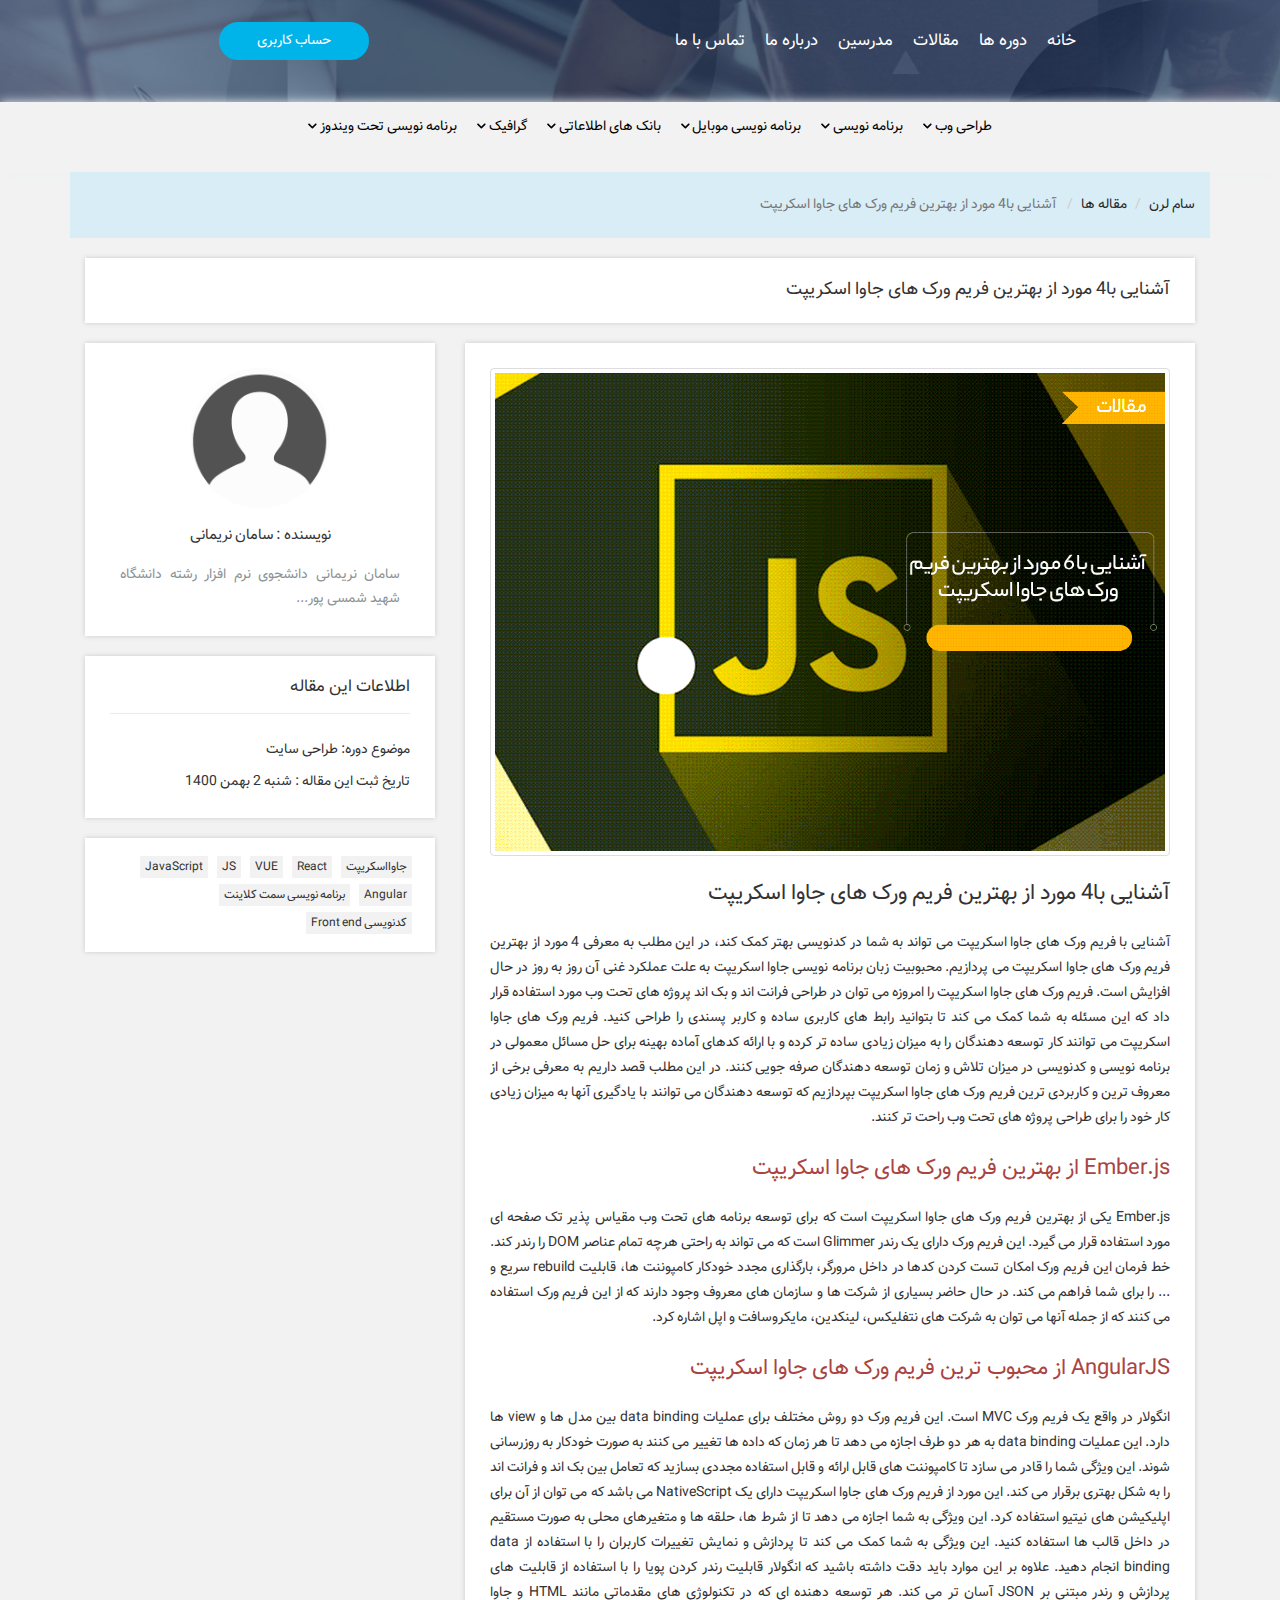
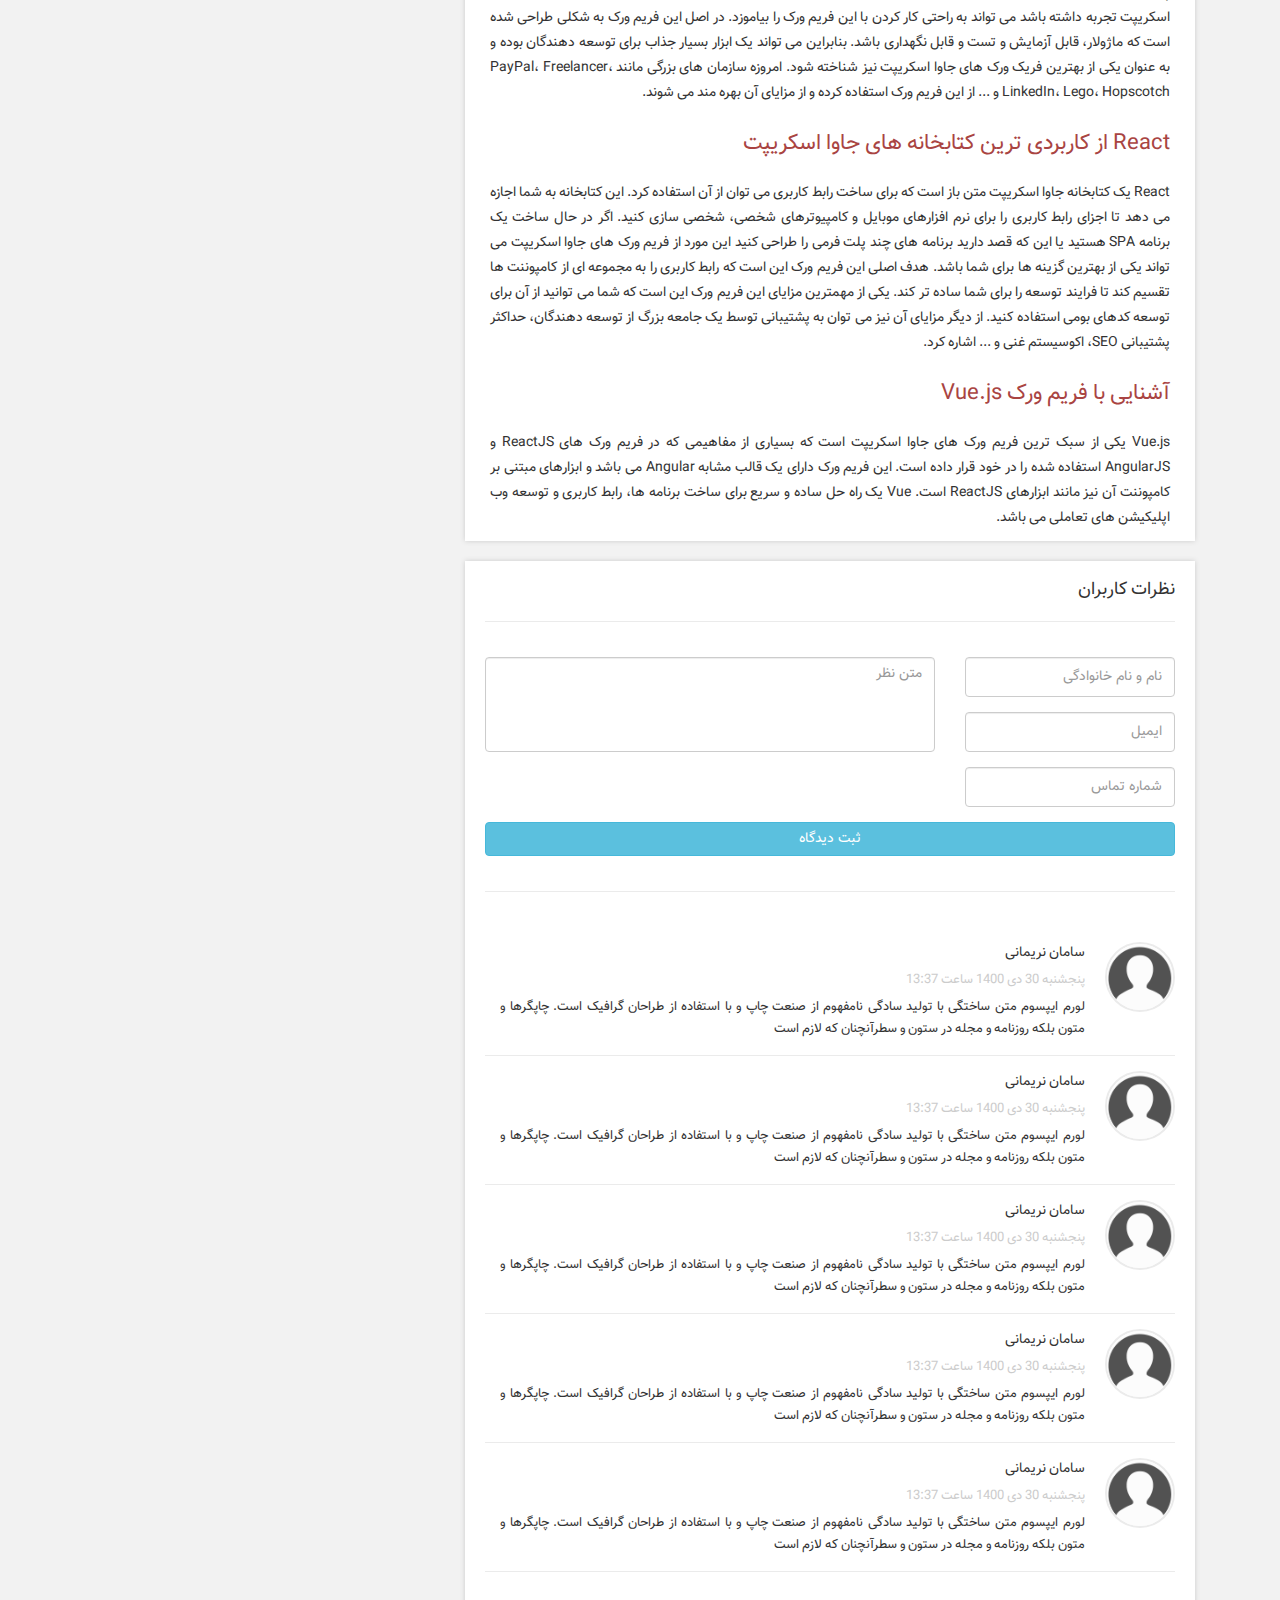
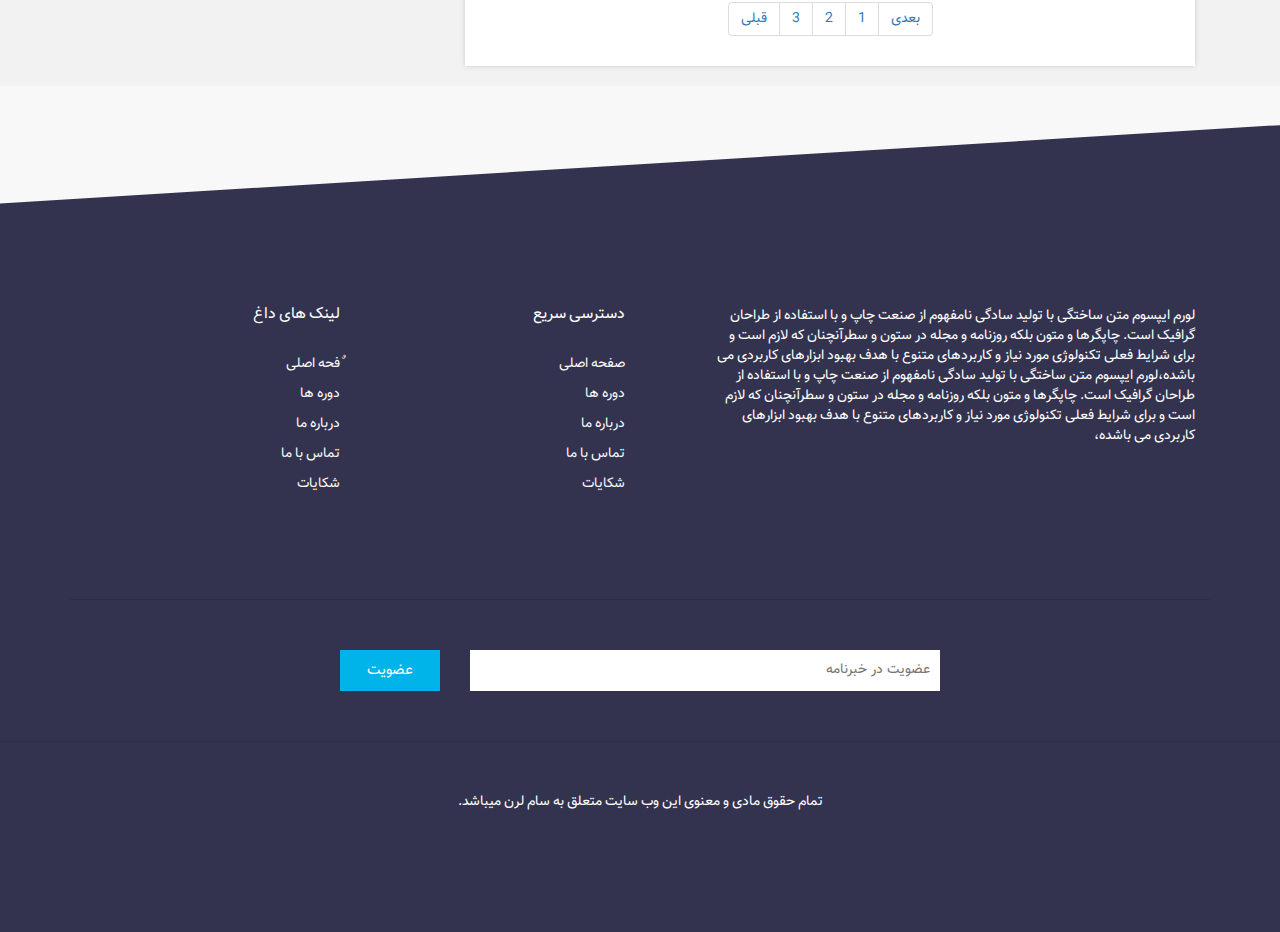
<file: Article.html>
<!DOCTYPE html>
<html lang="en">

<head>
    <meta charset="UTF-8">
    <meta name="viewport" content="width=device-width, initial-scale=1.0">
    <link rel="stylesheet" type="text/css" href="styles/bootstrap.min.css">
    <link rel="stylesheet" type="text/css" href="styles/bootstrap-rtl.min.css">
    <link rel="stylesheet" type="text/css" href="styles/material-design-iconic-font.min.css">
    <link rel="stylesheet" href="styles/msi.css">
    <link rel="stylesheet" href="styles/SecondStyle.css">
    <link rel="stylesheet" href="styles/mainStyle.css">
    <link rel="stylesheet" href="styles/owl.carousel.min.css">
    <title>آموزشگاه سام لرن</title>
</head>

<body>

    <section class="home-page">
       
            <header >
                <div class="container"   >
                    <nav class="navbar" >
                        <div class="hamburger-menu" >
                            <span></span>
                        </div>
                        <ul class="navbar-nav" >
                            <li class="nav-item">
                                <a href="index.html" class="nav-link">خانه</a>
                            </li>
                            <li class="nav-item">
                                <a href="archive.html" class="nav-link">دوره ها</a>
                            </li>
                            <li class="nav-item">
                                <a href="ArticleList.html" class="nav-link">مقالات</a>
                            </li>
                            <li class="nav-item">
                                <a href="Teachers.html" class="nav-link">مدرسین</a>
                            </li>
                            <li class="nav-item">
                                <a href="AboutUs.html" class="nav-link">درباره ما</a>
                            </li>
                            <li class="nav-item">
                                <a href="ContactUs.html" class="nav-link">تماس با ما</a>
                            </li>                    
                        </ul>
                        <div class="logo">
                            <a href="account.html" class="auth">حساب کاربری</a>                
                        </div>
                    </nav>
                </div>
                <div class="overlay"></div>
                <div class="navbar-responsive">
    
                    <div class="close">
                        <i class="fas fa-times"></i>
                    </div>
                    <img src="images/logo.svg" alt="">
                    <div class="course-list">
                        <h4>آموزش های سام لرن</h4>
                        <ul>
                            <li>
                                <a href="">برنامه نویسی موبایل</a>
                                <span class="submenu"><i class="fas fa-plus"></i><i class="fas fa-minus"></i></span>
                                <ul>
                                    <li><a href="">جاوا</a></li>
                                    <li><a href="">فلاتر</a></li>
                                    <li><a href="">دارت</a></li>
                                    <li><a href="">زامارین</a></li>
                                 
                                </ul>
                            </li>
                            <li>
                                <a href="">برنامه نویسی وب </a>
                                <span class="submenu"><i class="fas fa-plus"></i><i class="fas fa-minus"></i></span>
                                <ul>
                                    <li><a href="">php</a></li>
                                    <li><a href="">پایتون</a></li>
                                    <li><a href="">node js</a></li>
                                    <li><a href="">asp.net core</a></li>
                                    <li><a href="">asp.net mvc</a></li>
                                    <li><a href="">wordpress</a></li>
                                 
                                </ul>
                            </li>
                            <li><a href="">طراحی</a></li>
                            <li><a href="">ویندوز</a></li>
                            <li><a href="">سئو</a></li>
                            <li><a href="">الکترونیک</a></li>
                        </ul>
                    </div>
                    <div class="quick-list">
                        <h4>منوی دسترسی </h4>
                        <ul>
                            <li><a href="">خانه</a></li>
                            <li><a href="">مدرسین</a></li>
                            <li><a href="">همکاری با ما</a></li>
                            <li><a href="">آخرین دوره ها</a></li>
                            <li><a href="">بلاگ</a></li>
                            <li><a href="">درباره ما</a></li>
                            <li><a href="">خدمات ما</a></li>
                        </ul>
                    </div>
                </div>
            </header>


      
    </section>


    <section class="mega-menu">
        <div class="container">
            <nav class="navbar">
                <ul class="navbar-nav">
                    <li class="nav-item">
                        <a href="" class="nav-link">طراحی وب <i class="fas fa-chevron-down"></i></a>
                        <ul>
                            <li><a href="#">Vue js</a></li>
                            <li><a href="#">React js</a></li>
                            <li><a href="#">jquery</a></li>
                            <li><a href="#">angular</a></li>
                            <li><a href="#">bootstrap</a></li>
                            <li><a href="#">طراحی وب</a></li>
                        </ul>
                    </li>
                    <li class="nav-item">
                        <a href="" class="nav-link">برنامه نویسی <i class="fas fa-chevron-down"></i></a>
                        <ul>
                            <li><a href="#">Vue js</a></li>
                            <li><a href="#">React js</a></li>
                            <li><a href="#">jquery</a></li>
                            <li><a href="#">angular</a></li>
                            <li><a href="#">bootstrap</a></li>
                            <li><a href="#">طراحی وب</a></li>
                        </ul>
                    </li>
                    <li class="nav-item">
                        <a href="" class="nav-link">برنامه نویسی موبایل <i class="fas fa-chevron-down"></i></a>
                        <ul>
                            <li><a href="#">Vue js</a></li>
                            <li><a href="#">React js</a></li>
                            <li><a href="#">jquery</a></li>
                            <li><a href="#">angular</a></li>
                            <li><a href="#">bootstrap</a></li>
                            <li><a href="#">طراحی وب</a></li>
                        </ul>
                    </li>
                    <li class="nav-item">
                        <a href="" class="nav-link">بانک های اطلاعاتی <i class="fas fa-chevron-down"></i></a>
                        <ul>
                            <li><a href="#">Vue js</a></li>
                            <li><a href="#">React js</a></li>
                            <li><a href="#">jquery</a></li>
                            <li><a href="#">angular</a></li>
                            <li><a href="#">bootstrap</a></li>
                            <li><a href="#">طراحی وب</a></li>
                        </ul>
                    </li>
                    <li class="nav-item">
                        <a href="" class="nav-link">گرافیک <i class="fas fa-chevron-down"></i></a>
                        <ul>
                            <li><a href="#">Vue js</a></li>
                            <li><a href="#">React js</a></li>
                            <li><a href="#">jquery</a></li>
                            <li><a href="#">angular</a></li>
                            <li><a href="#">bootstrap</a></li>
                            <li><a href="#">طراحی وب</a></li>
                        </ul>
                    </li>
                    <li class="nav-item">
                        <a href="" class="nav-link">برنامه نویسی تحت ویندوز <i class="fas fa-chevron-down"></i></a>
                        <ul>
                            <li><a href="#">Vue js</a></li>
                            <li><a href="#">React js</a></li>
                            <li><a href="#">jquery</a></li>
                            <li><a href="#">angular</a></li>
                            <li><a href="#">bootstrap</a></li>
                            <li><a href="#">طراحی وب</a></li>
                        </ul>
                    </li>
                </ul>
            
            </nav>
        </div>
    </section>

    <div class="container bg-info m-15">
        <nav aria-label="breadcrumb">
          <ul class="breadcrumb">
            <li class="breadcrumb-item"><a href="index.html"> سام لرن </a></li>
            <li class="breadcrumb-item active"><a href="#"> مقاله ها </a></li>
            <li class="breadcrumb-item active" aria-current="page"> آشنایی با4 مورد از بهترین فریم ورک های جاوا اسکریپت </li>
          </ul>
        </nav>
    </div>
    <br/>
    <div class="container">
        <section class="term-content">
            <header><h1>آشنایی با4 مورد از بهترین فریم ورک های جاوا اسکریپت </h1></header>
            <div class="row">

                <div class="col-md-8 col-sm-12 col-xs-12 pull-left">
                    <section class="term-description">
                        <img src="images/pic/Article.png" class="img-thumbnail img-fluid" alt="تصویر در حال بارگذاری"/>

                        <h2> آشنایی با4 مورد از بهترین فریم ورک های جاوا اسکریپت </h2>
                        <p>
                            آشنایی با فریم ورک های جاوا اسکریپت می تواند به شما در کدنویسی بهتر کمک کند، در این مطلب به معرفی 4 مورد از بهترین فریم ورک های جاوا اسکریپت می پردازیم.

محبوبیت زبان برنامه نویسی جاوا اسکریپت به علت عملکرد غنی آن روز به روز در حال افزایش است. فریم ورک های جاوا اسکریپت را امروزه می توان در طراحی فرانت اند و بک اند پروژه های تحت وب مورد استفاده قرار داد که این مسئله به شما کمک می کند تا بتوانید رابط های کاربری ساده و کاربر پسندی را طراحی کنید.

فریم ورک های جاوا اسکریپت می توانند کار توسعه دهندگان را به میزان زیادی ساده تر کرده و با ارائه کدهای آماده بهینه برای حل مسائل معمولی در برنامه نویسی و کدنویسی در میزان تلاش و زمان توسعه دهندگان صرفه جویی کنند.

در این مطلب قصد داریم به معرفی برخی از معروف ترین و کاربردی ترین فریم ورک های جاوا اسکریپت بپردازیم که توسعه دهندگان می توانند با یادگیری آنها به میزان زیادی کار خود را برای طراحی پروژه های تحت وب راحت تر کنند.
                        </p>
                        
                        <h2 class="text-danger">Ember.js از بهترین فریم ورک های جاوا اسکریپت </h2>
                    <p>
                        Ember.js یکی از بهترین فریم ورک های جاوا اسکریپت است که برای توسعه برنامه های تحت وب مقیاس پذیر تک صفحه ای مورد استفاده قرار می گیرد. این فریم ورک دارای یک رندر Glimmer است که می تواند به راحتی هرچه تمام عناصر DOM را رندر کند.

خط فرمان این فریم ورک امکان تست کردن کدها در داخل مرورگر، بارگذاری مجدد خودکار کامپوننت ها، قابلیت rebuild سریع و ... را برای شما فراهم می کند. در حال حاضر بسیاری از شرکت ها و سازمان های معروف وجود دارند که از این فریم ورک استفاده می کنند که از جمله آنها می توان به شرکت های نتفلیکس، لینکدین، مایکروسافت و اپل اشاره کرد.
                    </p>
                    <h2 class="text-danger">AngularJS از محبوب ترین فریم ورک های جاوا اسکریپت</h2>
                    <p>
                        انگولار در واقع یک فریم ورک MVC است. این فریم ورک دو روش مختلف برای عملیات  data binding بین مدل ها و view ها دارد. این عملیات data binding به هر دو طرف اجازه می دهد تا هر زمان که داده ها تغییر می کنند به صورت خودکار به روزرسانی شوند.  این ویژگی شما را قادر می سازد تا کامپوننت های قابل ارائه و قابل استفاده مجددی بسازید که تعامل بین بک اند و فرانت اند را به شکل بهتری برقرار می کند.

این مورد از فریم ورک های جاوا اسکریپت دارای یک NativeScript می باشد که می توان از آن برای اپلیکیشن های نیتیو استفاده کرد. این ویژگی به شما اجازه می دهد تا از شرط ها، حلقه ها و متغیرهای محلی به صورت مستقیم در داخل قالب ها استفاده کنید. این ویژگی به شما کمک می کند تا پردازش و نمایش تغییرات کاربران را با استفاده از data binding انجام دهید.

علاوه بر این موارد باید دقت داشته باشید که انگولار قابلیت رندر کردن پویا را با استفاده از قابلیت های پردازش و رندر مبتنی بر JSON آسان تر می کند. هر توسعه دهنده ای که در تکنولوژی های مقدماتی مانند HTML و جاوا اسکریپت تجربه داشته باشد می تواند به راحتی کار کردن با این فریم ورک را بیاموزد. در اصل این فریم ورک به شکلی طراحی شده است که ماژولار، قابل آزمایش و تست و قابل نگهداری باشد. بنابراین می تواند یک ابزار بسیار جذاب برای توسعه دهندگان بوده و به عنوان یکی از بهترین فریک ورک های جاوا اسکریپت نیز شناخته شود.

امروزه سازمان های بزرگی مانند PayPal، Freelancer، LinkedIn، Lego، Hopscotch و ... از این فریم ورک استفاده کرده و از مزایای آن بهره مند می شوند.
                    </p>
                    <h2 class="text-danger">React از کاربردی ترین کتابخانه های جاوا اسکریپت </h2>
                    <p>
                        React یک کتابخانه جاوا اسکریپت متن باز است که برای ساخت رابط کاربری می توان از آن استفاده کرد. این کتابخانه به شما اجازه می دهد تا اجزای رابط کاربری را برای نرم افزارهای موبایل و کامپیوترهای شخصی، شخصی سازی کنید. اگر در حال ساخت یک برنامه SPA هستید یا این که قصد دارید برنامه های چند پلت فرمی را طراحی کنید این مورد از فریم ورک های جاوا اسکریپت می تواند یکی از بهترین گزینه ها برای شما باشد.

هدف اصلی این فریم ورک این است که رابط کاربری را به مجموعه ای از کامپوننت ها تقسیم کند تا فرایند توسعه را برای شما ساده تر کند. یکی از مهمترین مزایای این فریم ورک این است که شما می توانید از آن برای توسعه کدهای بومی استفاده کنید. از دیگر مزایای آن نیز می توان به پشتیبانی توسط یک جامعه بزرگ از توسعه دهندگان، حداکثر پشتیبانی SEO، اکوسیستم غنی و ... اشاره کرد.
                    </p>
                    <h2 class="text-danger">آشنایی با فریم ورک Vue.js</h2>
<p>
    Vue.js یکی از سبک ترین فریم ورک های جاوا اسکریپت است که بسیاری از مفاهیمی که در فریم ورک های ReactJS و AngularJS استفاده شده را در خود قرار داده است. این فریم ورک دارای یک قالب مشابه Angular می باشد و ابزارهای مبتنی بر کامپوننت آن نیز مانند ابزارهای ReactJS است. Vue یک راه حل ساده و سریع برای ساخت برنامه ها، رابط کاربری و توسعه وب اپلیکیشن های تعاملی می باشد.
</p>
                    </section>

                    <section class="user-comments">
                        <header><h3> نظرات کاربران </h3></header>
                        <div class="inner">
                            <form>
                                <div class="row">
                                    <div class="col-md-4 col-sm-12 col-xs-12">
                                        <div class="form-group">
                                            <input type="text" class="form-control" placeholder="نام و نام خانوادگی">
                                        </div>
                                        <div class="form-group">
                                            <input type="text" class="form-control" placeholder="ایمیل">
                                        </div>
                                        <div class="form-group">
                                            <input type="text" class="form-control" placeholder="شماره تماس">
                                        </div>
                                    </div>
                                    <div class="col-md-8 col-sm-12 col-xs-12">
                                        <div class="form-group">
                                            <textarea class="form-control" placeholder="متن نظر"></textarea>
                                        </div>
                                       
                                    </div>
                                    <div class="col-xs-12">
                                        <button type="submit" class="btn btn-info btn-block "> ثبت دیدگاه </button>
                                    </div>
                                </div>
                            </form>

                            <div class="comment-list">
                                <!-- row -->
                                <div class="comment-row">
                                    <img src="images/pic/avatar.jpg"alt="تصویر در حال بارگذاری"/>
                                    <div class="left-col">
                                        <h3> سامان نریمانی </h3>
                                        <span>پنجشنبه 30 دی 1400 ساعت 13:37</span>
                                        <p>
                                            لورم ایپسوم متن ساختگی با تولید سادگی نامفهوم از صنعت چاپ و با استفاده از طراحان گرافیک است. چاپگرها و متون بلکه روزنامه و مجله در ستون و سطرآنچنان که لازم است
                                        </p>
                                    </div>
                                </div>
                                <!-- /row -->
                                <!-- row -->
                                <div class="comment-row">
                                    <img src="images/pic/avatar.jpg"alt="تصویر در حال بارگذاری"/>
                                    <div class="left-col">
                                        <h3> سامان نریمانی </h3>
                                        <span>پنجشنبه 30 دی 1400 ساعت 13:37</span>

                                        <p>
                                            لورم ایپسوم متن ساختگی با تولید سادگی نامفهوم از صنعت چاپ و با استفاده از طراحان گرافیک است. چاپگرها و متون بلکه روزنامه و مجله در ستون و سطرآنچنان که لازم است
                                        </p>
                                    </div>
                                </div>
                                <!-- /row -->
                                <!-- row -->
                                <div class="comment-row">
                                    <img src="images/pic/avatar.jpg"alt="تصویر در حال بارگذاری"/>
                                    <div class="left-col">
                                        <h3> سامان نریمانی </h3>
                                        <span>پنجشنبه 30 دی 1400 ساعت 13:37</span>
                                        <p>
                                            لورم ایپسوم متن ساختگی با تولید سادگی نامفهوم از صنعت چاپ و با استفاده از طراحان گرافیک است. چاپگرها و متون بلکه روزنامه و مجله در ستون و سطرآنچنان که لازم است
                                        </p>
                                    </div>
                                </div>
                                <!-- /row -->
                                <!-- row -->
                                <div class="comment-row">
                                    <img src="images/pic/avatar.jpg"alt="تصویر در حال بارگذاری"/>
                                    <div class="left-col">
                                        <h3> سامان نریمانی </h3>
                                        <span>پنجشنبه 30 دی 1400 ساعت 13:37</span>
                                        <p>
                                            لورم ایپسوم متن ساختگی با تولید سادگی نامفهوم از صنعت چاپ و با استفاده از طراحان گرافیک است. چاپگرها و متون بلکه روزنامه و مجله در ستون و سطرآنچنان که لازم است
                                        </p>
                                    </div>
                                </div>
                                <!-- /row -->
                                <!-- row -->
                                <div class="comment-row">
                                    <img src="images/pic/avatar.jpg"alt="تصویر در حال بارگذاری"/>
                                    <div class="left-col">
                                        <h3> سامان نریمانی </h3>
                                        <span>پنجشنبه 30 دی 1400 ساعت 13:37</span>
                                        <p>
                                            لورم ایپسوم متن ساختگی با تولید سادگی نامفهوم از صنعت چاپ و با استفاده از طراحان گرافیک است. چاپگرها و متون بلکه روزنامه و مجله در ستون و سطرآنچنان که لازم است
                                        </p>
                                    </div>
                                </div>
                                <!-- /row -->

                                <nav aria-label="Page navigation">
                                    <ul class="pagination justify-content-center">
                                        <li class="page-item">
                                          <a class="page-link" href="#" aria-label="Previous">
                                            <span aria-hidden="true">بعدی</i></span>
                                          </a>
                                        </li>
                                        <li class="page-item"><a class="page-link" href="#">1</a></li>
                                        <li class="page-item"><a class="page-link" href="#">2</a></li>
                                        <li class="page-item"><a class="page-link" href="#">3</a></li>
                                        <li class="page-item">
                                          <a class="page-link" href="#" aria-label="Next">
                                            <span aria-hidden="true">قبلی</span>
                                          </a>
                                        </li>
                                    </ul>
                                </nav>

                            </div>
                        </div>
                    </section>
                </div>

                <aside class="col-md-4 col-sm-12 col-xs-12 pull-right">
                   

                    <article class="teacher-info">
                        <img src="images/pic/avatar.jpg"/ alt="تصویر در بارگذاری">
                        <h2> نویسنده : سامان نریمانی </h2>
                        <p>
                           سامان نریمانی دانشجوی نرم افزار رشته دانشگاه شهید شمسی پور...
                        </p>
                    </article>

                    <article class="term-info">
                        <h2> اطلاعات این مقاله </h2>
                        <ul>
                    
                            <li>موضوع دوره: طراحی سایت</li>
                            <li>تاریخ ثبت این مقاله : شنبه 2 بهمن 1400</li>
                        </ul>
                    </article>

               
                    <div class="tags-layer">
                        <a href=""> جاوااسکریپت </a>
                        <a href="">React</a>
                        <a href=""> VUE </a>
                        <a href=""> JS</a>
                        <a href=""> JavaScript</a>
                        <a href=""> Angular </a>
                        <a href=""> برنامه نویسی سمت کلاینت </a>
                        <a href=""> کدنویسی Front end </a>
                    </div>

                </aside>
            </div>
        </section>
    </div>



    <footer>
        <div class="footer-content">
            <div class="container">
                <div class="row">
                    <div class="col-12 col-md-6">
                        <div class="footer-about">
                            <p>لورم ایپسوم متن ساختگی با تولید سادگی نامفهوم از صنعت چاپ و با استفاده از طراحان گرافیک
                                است. چاپگرها و متون بلکه روزنامه و مجله در ستون و سطرآنچنان که لازم است و برای شرایط
                                فعلی تکنولوژی مورد نیاز و کاربردهای متنوع با هدف بهبود ابزارهای کاربردی می باشده،لورم
                                ایپسوم متن ساختگی با تولید سادگی نامفهوم از صنعت چاپ و با استفاده از طراحان گرافیک است.
                                چاپگرها و متون بلکه روزنامه و مجله در ستون و سطرآنچنان که لازم است و برای شرایط فعلی
                                تکنولوژی مورد نیاز و کاربردهای متنوع با هدف بهبود ابزارهای کاربردی می باشده،</p>
                        </div>
                    </div>
                    <div class="col-12 col-md-3">
                        <h2>دسترسی سریع</h2>
                        <ul>
                            <li><a href="">صفحه اصلی</a></li>
                            <li><a href="">دوره ها</a></li>
                            <li><a href="">درباره ما</a></li>
                            <li><a href="">تماس با ما</a></li>
                            <li><a href="">شکایات</a></li>
                        </ul>
                    </div>
                    <div class="col-12 col-md-3">
                        <h2>لینک های داغ</h2>
                        <ul>
                            <li><a href="">ٌفحه اصلی</a></li>
                            <li><a href="">دوره ها</a></li>
                            <li><a href="">درباره ما</a></li>
                            <li><a href="">تماس با ما</a></li>
                            <li><a href="">شکایات</a></li>
                        </ul>
                    </div>
                </div>
            </div>
        </div>
        <div class="footer-form">
            <div class="container">
                <div class="row border-top pt-5">
                    <div class="col-12">
                        <form action="">
                            <input type="email" placeholder="عضویت در خبرنامه">
                            <button>عضویت</button>
                        </form>
                    </div>
                </div>
            </div>
        </div>
        


        <div class="copy-right  pt-5">
            <p class="border-top pt-5">
                تمام حقوق مادی و معنوی این وب سایت متعلق به سام لرن میباشد.
            </p>
        </div>

    </footer>


    <script src="js/jquery.js"></script>
    <script src="js/owl.carousel.min.js"></script>
    <script src="js/all.min.js"></script>
    <script src="js/custom.js"></script>
    <script>
        $(document).ready(function () {
            $('.owl-carousel').owlCarousel({
                loop: true,
                autoplay: true,
                autoplayTimeout: 4000,
                rtl: true,
                responsive: {
                    1200: {
                        items: 4
                    },
                    992: {
                        items: 3
                    },
                    768: {
                        items: 2
                    },
                    250: {
                        items: 1
                    }
                }
            });

        });


    </script>
    <script src="js/particles.min.js"></script>
    <script src="js/app.js"></script>
</body>

</html>
</file>
<file: styles/msi.css>
*,*::before,*::after{
   box-sizing: border-box; 
}

body{
    margin: 0;
    padding: 0;
}
h1,h2,h3,h4,h5,h6,p{
  margin: 0;
  padding: 0;
}
a{
    text-decoration: none;
}

ul,li,ol{
  margin: 0;
  padding: 0;
  list-style: none;
}

.container{
    width: 100%;
    padding-right: 15px;
    padding-left: 15px;
    margin-right: auto;
    margin-left: auto;
}

@media (min-width: 576px){
    .container{
        max-width: 540px;
    }
}
@media (min-width: 768px){
    .container{
        max-width: 720px;
    }
}
@media (min-width: 992px){
    .container{
        max-width: 960px;
    }
}
@media (min-width: 1200px){
    .container{
        max-width: 1140px;
    }
}
@media (min-width: 1400px){
    .container{
        max-width: 1320px;
    }
}

.row{
    display: flex;
    flex-wrap: wrap;
    margin-right: -15px;
    margin-left: -15px;
}

.navbar{
  position: relative;
  display: flex;
  align-items: center;
  justify-content: space-between;
}

.navbar-nav{
  display: flex;
  align-items: center;
}

.nav-item{
  margin-left: 10px;
}
.nav-link{
  display: block;
}
.align-items-center{
  align-items: center;
}
.justify-content-end{
  justify-content: flex-end;
}
.justify-content-space-between{
  justify-content: space-between;
}

.border-top{
  border-top: 1px solid #2d2d49;
}
.pt-1{
  padding-top: 10px;
}
.pt-2{
  padding-top: 20px;
}
.pt-3{
  padding-top: 30px;
}
.pt-4{
  padding-top: 40px;
}
.pt-5{
  padding-top: 50px;
}

.col-1, .col-2, .col-3, .col-4, .col-5, .col-6, .col-7, .col-8, .col-9, .col-10, .col-11, .col-12, .col,
.col-auto, .col-sm-1, .col-sm-2, .col-sm-3, .col-sm-4, .col-sm-5, .col-sm-6, .col-sm-7, .col-sm-8, .col-sm-9, .col-sm-10, .col-sm-11, .col-sm-12, .col-sm,
.col-sm-auto, .col-md-1, .col-md-2, .col-md-3, .col-md-4, .col-md-5, .col-md-6, .col-md-7, .col-md-8, .col-md-9, .col-md-10, .col-md-11, .col-md-12, .col-md,
.col-md-auto, .col-lg-1, .col-lg-2, .col-lg-3, .col-lg-4, .col-lg-5, .col-lg-6, .col-lg-7, .col-lg-8, .col-lg-9, .col-lg-10, .col-lg-11, .col-lg-12, .col-lg,
.col-lg-auto, .col-xl-1, .col-xl-2, .col-xl-3, .col-xl-4, .col-xl-5, .col-xl-6, .col-xl-7, .col-xl-8, .col-xl-9, .col-xl-10, .col-xl-11, .col-xl-12, .col-xl,
.col-xl-auto,.col-xxl-1,.col-xxl-2,.col-xxl-3,.col-xxl-4,.col-xxl-5,.col-xxl-6,.col-xxl-7,.col-xxl-8,.col-xxl-9,.col-xxl-10,.col-xxl-11,.col-xxl-12,.col-xxl-auto{
    position: relative;
    width: 100%;
    padding-right: 15px;
    padding-left: 15px;

}

.col-1{
    flex: 0 0 8.333333%;
    max-width: 8.333333%;
}
.col-2{
  flex: 0 0 16.666667%;
  max-width: 16.666667%;
}
.col-3{
    flex: 0 0 25%;
    max-width: 25%;
}
.col-4{
  flex: 0 0 33.333333%;
  max-width: 33.333333%;
}
.col-5{
  flex: 0 0 41.666667%;
  max-width: 41.666667%;
}
.col-6{
  flex: 0 0 50%;
  max-width: 50%;
}
.col-7{
  flex: 0 0 58.333333%;
  max-width: 58.333333%;
}
.col-8{
  flex: 0 0 66.666667%;
  max-width: 66.666667%;
}
.col-9{
  flex: 0 0 75%;
  max-width: 75%;
}
.col-10{
  flex: 0 0 83.333333%;
  max-width: 83.333333%;
}
.col-11{
  flex: 0 0 91.666667%;
  max-width: 91.666667%;
}
.col-12{
  flex: 0 0 100%;
  max-width: 100%;
}


@media (min-width: 576px){
  .col-sm-1{
    flex: 0 0 8.333333%;
    max-width: 8.333333%;
}
.col-sm-2{
  flex: 0 0 16.666667%;
  max-width: 16.666667%;
}
.col-sm-3{
    flex: 0 0 25%;
    max-width: 25%;
}
.col-sm-4{
  flex: 0 0 33.333333%;
  max-width: 33.333333%;
}
.col-sm-5{
  flex: 0 0 41.666667%;
  max-width: 41.666667%;
}
.col-sm-6{
  flex: 0 0 50%;
  max-width: 50%;
}
.col-sm-7{
  flex: 0 0 58.333333%;
  max-width: 58.333333%;
}
.col-sm-8{
  flex: 0 0 66.666667%;
  max-width: 66.666667%;
}
.col-sm-9{
  flex: 0 0 75%;
  max-width: 75%;
}
.col-sm-10{
  flex: 0 0 83.333333%;
  max-width: 83.333333%;
}
.col-sm-11{
  flex: 0 0 91.666667%;
  max-width: 91.666667%;
}
.col-sm-12{
  flex: 0 0 100%;
  max-width: 100%;
}
}
@media (min-width: 768px){
  .col-md-1{
    flex: 0 0 8.333333%;
    max-width: 8.333333%;
}
.col-md-2{
  flex: 0 0 16.666667%;
  max-width: 16.666667%;
}
.col-md-3{
    flex: 0 0 25%;
    max-width: 25%;
}
.col-md-4{
  flex: 0 0 33.333333%;
  max-width: 33.333333%;
}
.col-md-5{
  flex: 0 0 41.666667%;
  max-width: 41.666667%;
}
.col-md-6{
  flex: 0 0 50%;
  max-width: 50%;
}
.col-md-7{
  flex: 0 0 58.333333%;
  max-width: 58.333333%;
}
.col-md-8{
  flex: 0 0 66.666667%;
  max-width: 66.666667%;
}
.col-md-9{
  flex: 0 0 75%;
  max-width: 75%;
}
.col-md-10{
  flex: 0 0 83.333333%;
  max-width: 83.333333%;
}
.col-md-11{
  flex: 0 0 91.666667%;
  max-width: 91.666667%;
}
.col-md-12{
  flex: 0 0 100%;
  max-width: 100%;
}
}
@media (min-width: 992px){
  .col-lg-1{
    flex: 0 0 8.333333%;
    max-width: 8.333333%;
}
.col-lg-2{
  flex: 0 0 16.666667%;
  max-width: 16.666667%;
}
.col-lg-3{
    flex: 0 0 25%;
    max-width: 25%;
}
.col-lg-4{
  flex: 0 0 33.333333%;
  max-width: 33.333333%;
}
.col-lg-5{
  flex: 0 0 41.666667%;
  max-width: 41.666667%;
}
.col-lg-6{
  flex: 0 0 50%;
  max-width: 50%;
}
.col-lg-7{
  flex: 0 0 58.333333%;
  max-width: 58.333333%;
}
.col-lg-8{
  flex: 0 0 66.666667%;
  max-width: 66.666667%;
}
.col-lg-9{
  flex: 0 0 75%;
  max-width: 75%;
}
.col-lg-10{
  flex: 0 0 83.333333%;
  max-width: 83.333333%;
}
.col-lg-11{
  flex: 0 0 91.666667%;
  max-width: 91.666667%;
}
.col-lg-12{
  flex: 0 0 100%;
  max-width: 100%;
}
}
@media (min-width: 1200px){
  .col-xl-1{
    flex: 0 0 8.333333%;
    max-width: 8.333333%;
}
.col-xl-2{
  flex: 0 0 16.666667%;
  max-width: 16.666667%;
}
.col-xl-3{
    flex: 0 0 25%;
    max-width: 25%;
}
.col-xl-4{
  flex: 0 0 33.333333%;
  max-width: 33.333333%;
}
.col-xl-5{
  flex: 0 0 41.666667%;
  max-width: 41.666667%;
}
.col-xl-6{
  flex: 0 0 50%;
  max-width: 50%;
}
.col-xl-7{
  flex: 0 0 58.333333%;
  max-width: 58.333333%;
}
.col-xl-8{
  flex: 0 0 66.666667%;
  max-width: 66.666667%;
}
.col-xl-9{
  flex: 0 0 75%;
  max-width: 75%;
}
.col-xl-10{
  flex: 0 0 83.333333%;
  max-width: 83.333333%;
}
.col-xl-11{
  flex: 0 0 91.666667%;
  max-width: 91.666667%;
}
.col-xl-12{
  flex: 0 0 100%;
  max-width: 100%;
}
}
@media (min-width: 1400px){
  .col-xxl-1{
    flex: 0 0 8.333333%;
    max-width: 8.333333%;
}
.col-xxl-2{
  flex: 0 0 16.666667%;
  max-width: 16.666667%;
}
.col-xxl-3{
    flex: 0 0 25%;
    max-width: 25%;
}
.col-xxl-4{
  flex: 0 0 33.333333%;
  max-width: 33.333333%;
}
.col-xxl-5{
  flex: 0 0 41.666667%;
  max-width: 41.666667%;
}
.col-xxl-6{
  flex: 0 0 50%;
  max-width: 50%;
}
.col-xxl-7{
  flex: 0 0 58.333333%;
  max-width: 58.333333%;
}
.col-xxl-8{
  flex: 0 0 66.666667%;
  max-width: 66.666667%;
}
.col-xxl-9{
  flex: 0 0 75%;
  max-width: 75%;
}
.col-xxl-10{
  flex: 0 0 83.333333%;
  max-width: 83.333333%;
}
.col-xxl-11{
  flex: 0 0 91.666667%;
  max-width: 91.666667%;
}
.col-xxl-12{
  flex: 0 0 100%;
  max-width: 100%;
}
}
</file>
<file: styles/SecondStyle.css>
@font-face {
    font-family: 'BYekan';
    src: url('fonts/BYekan-webfont.eot') format('eot'),
         url('fonts/BYekan-webfont.woff') format('woff'),
         url('fonts/BYekan-webfont.ttf') format('truetype');
    font-weight: normal;
    font-style: normal;
}
html{
  overflow-x: hidden;
}
body{
  margin: 0;
  padding: 0;
  font-family: 'BYekan';
  font-size: 14px;
  word-spacing: -1px;
  background-color: #f2f2f2
}

/***********Default setting************/

a:link,a:hover,a:active{text-decoration: none; outline: 0 !important}
i,span,label,a{display: inline-block; font-weight: normal;}
ul{list-style: none !important; list-style-type: none !important; margin: 0; padding: 0}
h1,h2,h3,h4,h5,h6{font-size: 15px; margin: 0; padding: 0}
img{max-width: 100%}

/********** Transition ************/
a,i,input[type="submit"], form button{ -webkit-transition : all 0.2s linear 0s; -moz-transition : all 0.2s linear 0s; -ms-transition : all 0.2s linear 0s; -o-transition : all 0.2s linear 0s; transition : all 0.2s linear 0s}

.user-account .avatar-layer ul:after,.term-content aside .statistics ul:after,
.term-content aside .share-layer:after,.term-content .term-description ul li:after,
.comment-list .comment-row:after,
.term-categories .switch-field:after{ display: block; clear: both; content: ''; visibility: hidden; height: 0; line-height: 0}

.landing-layer{
  width: 100%;
  background: url('../images/slide.jpg') no-repeat center center / cover;
  position: relative;
}
.landing-layer nav {
  padding: 25px 0
}
.landing-layer nav ul li{
  display: inline-table;
}
.landing-layer nav ul li a{
  line-height: 25px;
  color: #fff;
  font-size: 14px;
  padding: 0 0 0 15px
}
.landing-layer nav .clientarea{
  text-align: left;
  color: #fff
}
.landing-layer nav .clientarea i{
  color: #fff;
  font-size: 18px;
  position: relative;
  top: 3px;
  margin-left: 4px
}
.landing-layer nav .clientarea a{
  color: #fff;
}
.landing-layer nav ul li a:hover,
.landing-layer nav .clientarea a:hover{
  color: #20991d
}
.landing-layer header{
  padding: 50px 0;
  text-align: center;
  color: #fff;
  word-spacing: -1px
}
.landing-layer header .logo{
  width: 250px;
  display: block;
  margin: 0 auto 20px
}
.landing-layer header h1{
  line-height: 30px;
  padding: 10px 0 20px;
  font-size: 31px
}
.landing-layer header h2,
.landing-layer header h3{
  line-height: 30px;
  padding: 10px 0;
  font-size: 23px
}
.landing-layer .search-form {
  width: 500px;
  margin: 0 auto;
  padding-bottom: 30px
}
.landing-layer .search-form form{
   width: 100%;
   height: 45px;
   position: relative;
   margin-bottom: 50px
}
.landing-layer .search-form form input{
   background-color: #fff;
   border-radius: 3px;
   -moz-border-radius: 3px;
   -webkit-border-radius: 3px;
   width: 100%;
   line-height: 50px;
   border:0;
   padding: 0 20px 0 60px;
   color: #2C373B
}
.landing-layer .search-form form button{
   background-color:#2aaf27;
   color: #fff;
   font-size: 24px;
   width: 50px;
   height: 48px;
   position: absolute;
   left: 1px;
   top: 1px;
   border:0;
   -webkit-border-top-left-radius: 3px;
  -webkit-border-bottom-left-radius: 3px;
  -moz-border-radius-topleft: 3px;
  -moz-border-radius-bottomleft: 3px;
  border-top-left-radius: 3px;
  border-bottom-left-radius: 3px;
}
.landing-layer .search-form form button i{
   position: relative;
   top: 5px
}
.landing-layer .search-form form button:hover{
   background-color: #2C373B
}
.main-menu{
  background-color: #2aaf27;
  position: relative;
}
.main-menu nav{
  position: relative;
}
.main-menu nav > ul > li{
  float: right;
  padding: 15px 0;
  position: relative;
}
.main-menu nav > ul > li:first-child a{
  padding-right: 0
}
.main-menu nav > span{
  font-size: 36px;
  color: #fff;
  display: none
}
.main-menu nav > span:hover{
  color: #0c740a;
  cursor: pointer;
}
.main-menu nav > ul > li > a{
  color: #fff;
  padding: 0 15px;
  border-left: 1px solid #20991d;
  font-size: 16px
}
.main-menu nav > ul > li:last-child > a{
  border-left: 0
}
.main-menu nav > ul > li > ul{
  position: absolute;
  top: 50px;
  right: 0;
  background-color: #2aaf27;
  padding: 5px 10px;
  border-bottom: 3px solid #0c740a;
  min-width: 230px;
  white-space: nowrap;
  display: none;
  z-index: 1000
}
.main-menu nav > ul > li > ul > li{
  width: 100%;
}
.main-menu nav > ul > li > ul > li > a{
  padding: 6px 15px 6px 10px;
  line-height: 22px;
  color: #fff
}
.main-menu nav > ul > li:hover > a:hover,
.main-menu nav > ul > li > ul > li > a:hover{
  color: #0c740a
}



footer .top-footer{
  width: 100%;
  background-color: #26292c;
  padding: 40px 0 20px
}
.top-footer .list{
  margin-bottom: 20px
}
.top-footer .list header{
  margin-bottom: 20px;
  position: relative;
}
.top-footer .list header:before{
  width: 100%;
  content: '';
  position: absolute;
  height: 12px;
  right: 0;
  top: 0;
  margin-bottom: 15px;
  border-bottom: 1px solid #404E51;
  z-index: 10
}
.top-footer .list header h4{
  color: #fff;
  font-size: 16px;
  line-height: 20px;
  display: inline-block;
  background-color: #26292c;
  z-index: 11;
  position: relative;
  padding-left: 20px
}
.top-footer .list ul li a{
  display: block;
  line-height: 25px;
  padding: 2px 15px 2px 0;
  color: #fff;
  font-size: 14px;
  position: relative;
}
.top-footer .list ul li a:hover{
  padding-right: 17px;
  color: #37d43b
}
.top-footer .list ul li a:before{
  position: absolute;
  color: #37d43b;
  font-size: 6px;
  font-family: 'FontAwesome';
  content: '\f111';
  right: 0;
  top: 3px
}
.bottom-footer{
  background-color: #1e2023;
  padding: 15px 0
}
.bottom-footer p{
  color: #B2BFC5;
  font-size: 14px;
  line-height: 22px;
  text-align: justify;
  padding: 0;
  margin: 0
}
.bottom-footer p a{
  color: #B2BFC5;
}
.bottom-footer p a:hover{
  color: #09E3B1
}

.client-page{
  width: 100%;
  padding: 100px 0;
}
.client-page .container-content{
  width: 450px;
  margin: 0 auto;
  padding: 20px 25px;
  background-color: #fff;
  border-radius: 5px;
  -moz-border-radius: 5px;
  -webkit-border-radius: 5px;
  box-shadow: 0 0 15px #ccc
}
.client-page .container-content .input-group{
  padding: 10px 0;
  width: 100%
}
.client-page .container-content .input-group-addon{
  width: 55px;
  font-size: 18px
}
.client-page .container-content .form-control{
  height: 40px
}
.client-page .container-content header h2{
  font-size: 26px;
  font-weight: bold;
  line-height: 45px;
  display: block;
  text-align: center;
  word-spacing: -2px;
  margin-bottom: 15px;
}
.client-page .container-content .link{
  padding: 15px 0
}
.client-page .container-content .link a{
  display: block;
  line-height: 30px;
  font-size: 14px;
  color: #1CBDF9
}
.client-page .container-content .link a:hover{
  color: #2C373B
}
.client-page .container-content .link a i{
  font-size: 17px;
  margin-left: 5px;
  position: relative;
  top: 2px
}
.client-page .container-content .link a i.zmdi-account{
  font-size: 18px;
  right: -1px
}
.client-page .container-content .remember-me,
.client-page .container-content .accept-rules{
  margin-top: 10px
}
.client-page .container-content input[type="checkbox"]{
  position: relative;
  top: 2px;
  margin-left: 5px
}

main{
    padding: 35px 0 45px
}
main#home-page{
    background-color: #fff
}
.terms-items header{
    text-align: center;
    margin-bottom: 30px;
    margin-top: 35px
}
.terms-items header h2{
    text-align: center;
    font-size: 21px;
    line-height: 30px;
    color: #252a2b
}
.terms-items header a{
    text-align: center;
    font-size: 15px;
    line-height: 30px;
    color:black;
}
.terms-items header a:hover{
    color: #2aaf27
}
.terms-items .term-col article{
    width: 100%;
    margin-bottom: 30px;
    position: relative;
    box-shadow: 0 0 6px #ccc;
    background-color: #fff
}
.terms-items .term-col article .img-layer,
.terms-items .term-col article .img-layer img{
    width: 100%;
    display: block;
}
.terms-items .term-col article h2 a{
    width: 100%;
    display: block;
    font-size: 13px;
    line-height: 40px;
    height: 40px;
    color: #252a2b;
    padding: 0 10px;
    overflow: hidden;
    text-overflow: ellipsis;
    white-space: nowrap;
}
.terms-items .term-col article h2 a:hover{
    color: #2aaf27;
}
.terms-items .term-col article span{
    color: #1CBDF9;
    padding: 10px;
    border-top: 1px solid #ebebeb;
    width: 100%;
    display: block;
}

.terms-items .term-col article i{
    color: #ccc;
    font-size: 13px;
    position: absolute;
    left: 10px;
    bottom: 12px;
    font-style: normal;
}
.breadcrumb{
  background-color: transparent;
  margin: 15px 0;
  padding-right: 0
}
.breadcrumb li a,
.breadcrumb li{
  color: #26292c
}

.user-account aside > section,
.user-account .avatar-layer{
  border:1px solid #ecf1f8; 
  margin-bottom: 25px;
  background-color: #fff
}
.user-account .avatar-layer .img-layer{
  margin: 25px auto 0;
  position: relative;
  z-index: 1;
  width: 130px;
  height: 130px;
  position: relative;
  display: -webkit-box;
  display: -webkit-flex;
  display: -ms-flexbox;
  display: flex;
  -webkit-box-align: center;
  -webkit-align-items: center;
  -ms-flex-align: center;
  align-items: center;
  -webkit-box-pack: center;
  -webkit-justify-content: center;
  -ms-flex-pack: center;
  justify-content: center;  
}
.user-account .avatar-layer .img-layer img{
    width: 130px;
    height: 130px;
    border:3px solid #ecf1f8; 
    z-index: 1;
    position: relative;
}
.user-account .avatar-layer .img-layer .change-image{
    width: 100px;
    height: 100px;
    line-height: 100px;
    text-align: center;
    font-size: 27px;
    color: #657d9a;
    background-color: rgba(228,235,245,0.4); 
    position: absolute;
    z-index: 2;
    opacity:0;
}
.user-account .avatar-layer .img-layer:hover .change-image{
    opacity:1;
}
.user-account .avatar-layer .detail{
    width: 100%;
    padding: 10px 0 15px;
    text-align: center;
}
.user-account .avatar-layer .detail h3{
    font-size: 14px;
    font-weight: bold;
    word-spacing: -1px;
    line-height: 25px;
    padding-bottom: 3px;
    color: #4b5b74
}
.user-account .avatar-layer .detail span{
    font-size: 14px;
    word-spacing: -1px;
    line-height: 25px;
    color: #7389a3;
    display: block;
}
.user-account aside > section header{
  padding: 5px 15px;
  border-bottom: 1px solid #ecf1f8
}
.user-account aside > section header h3{
  font-size: 15px;
  line-height: 35px;
}
.user-account aside > section .inner{
  padding: 10px 15px
}
.user-account aside > section .inner ul li a{
  display: block;
  font-size: 14px;
  line-height: 25px;
  padding: 4px 0;
  color: #222
}
.user-account aside > section .inner ul li a:hover{
  color: #2aaf27
}
.user-account .user-account-content{
  border:1px solid #ecf1f8; 
  margin-bottom: 25px;
  background-color: #fff;
}
.user-account .user-account-content > header{
  padding: 5px 15px;
  border-bottom: 1px solid #ecf1f8
}
.user-account .user-account-content > header h1{
  font-size: 15px;
  line-height: 35px;
}
.user-account .user-account-content .inner{
  padding: 20px
}
.user-account .user-account-content .inner .account-information h3{
  font-size: 17px;
  margin-bottom: 10px;
  color: #2aaf27
}
.user-account .user-account-content .inner .account-information ul li{
  display: block;
  font-size: 14px;
  line-height: 25px;
  padding: 4px 0;
  color: #222
}
.user-account .user-account-content .inner .account-information ul li i{
  margin-left: 5px;
  position: relative;
  top: 3px;
  font-size: 16px;
  color: #ccc
}
.user-account .form-layer{
  padding: 0 20px
}
.user-account .form-layer .input-group{
  margin-bottom: 15px
}
.user-account .form-layer .link{
  padding: 15px 0
}
.user-account .form-layer .link a{
  display: block;
  line-height: 30px;
  font-size: 14px;
  color: #1CBDF9
}
.user-account .form-layer .link a:hover{
  color: #2C373B
}
.user-account .form-layer .link a i{
  font-size: 17px;
  margin-left: 5px;
  position: relative;
  top: 2px
}
.user-account .form-layer .checkbox-layer{
  margin-top: 10px
}
.user-account .form-layer .checkbox-layer input[type="checkbox"],
.user-account .form-layer .radio-layer input[type="radio"]{
  position: relative;
  top: 2px;
  margin-left: 5px
}

.user-account .form-layer .checkbox-layer label,
.user-account .form-layer .radio-layer label{
  margin-left: 25px
}

.term-content > header,
.term-content aside .statistics,
.term-content aside .teacher-info,
.term-content aside .term-info,
.term-content aside .tags-layer,
.term-content aside .share-layer,
.term-content .term-description,
.term-content .user-comments,
.term-categories .aside-section{
    width: 100%;
    margin-bottom: 20px;
    position: relative;
    box-shadow: 0 0 5px #ccc;
    -moz-box-shadow: 0 0 5px #ccc;
    -webkit-box-shadow: 0 0 5px #ccc;
    background-color: #fff
}
.term-content > header h1{
    width: 100%;
    font-size: 18px;
    line-height: 25px;
    padding: 20px 25px
}
.term-content aside .statistics{
    padding: 30px 20px 20px
}
.term-content aside .statistics ul li{
    display: inline-table;
    width: 33.33%;
    text-align: center;
    float: right;
}
.term-content aside .statistics ul li span{
    font-size: 14px;
    color: #8c9395;
    display: block;
    padding-bottom: 5px
}
.term-content aside .statistics ul li i{
    font-size: 16px;
    display: block;
    font-style: normal;
}
.term-content aside .statistics > a{
    width: 100%;
    border-radius: 5px;
    line-height: 48px;
    text-align: center;
    display: block;

    color: #fff;
    font-size: 17px;
    margin-top: 25px
}
.term-content aside .teacher-info{
    padding: 25px
}
.term-content aside .teacher-info img{
    width: 140px;
    height: 140px;
    border-radius: 100%;
    display: block;
    margin: 0 auto
}
.term-content aside .teacher-info h2{
    width: 100%;
    line-height: 25px;
    text-align: center;
    font-size: 15px;
    margin: 15px 0
}
.term-content aside .teacher-info p{
    line-height: 24px;
    text-align: justify;
    font-size: 14px;
    margin: 0;
    padding: 0 10px;
    color: #8c9395;
}

.term-content aside .term-info{
    padding: 20px 25px
}
.term-content aside .term-info h2{
    font-size: 17px;
    line-height: 22px;
    padding-bottom: 15px;
    border-bottom: 1px solid #ebebeb;
    margin-bottom: 20px
}
.term-content aside .term-info ul li{
    font-size: 14px;
    line-height: 22px;
    padding: 5px 0
}
.term-content aside .tags-layer,
.term-content aside .share-layer{
    padding: 15px 20px;
}
.term-content aside .tags-layer a{
    font-size: 12px;
    line-height: 20px;
    padding: 1px 5px;
    background-color: #f2f2f2;
    margin: 3px;
    color: #333
}
.term-content aside .share-layer span{
    line-height: 25px;
    font-size: 14px;
    color: #333;
    width: auto;
    display: table;
    float: right;
}
.term-content aside .share-layer a{
    width: 30px;
    height: 30px;
    line-height: 34px;
    font-size: 18px;
    color: #fff;
    background-color: #999;
    border-radius: 100%;
    text-align: center;
    float: left;
    margin-right: 6px
}
.term-content aside .share-layer a:hover{
    background-color: #333
}
.term-content .term-description{
    padding: 25px 25px 10px
}
.term-content .term-description img{
    width: 100%;
    margin-bottom: 20px;
    display: block;
}
.term-content .term-description h2{
    font-size: 22px;
    line-height: 25px;
    margin: 25px 0
}
.term-content .term-description p{
    font-size: 14px;
    line-height: 25px;
    text-align: justify;
}
.term-content .term-description ul li{
    width: 100%;
    border:1px solid #ebebeb;
    padding: 15px;
    background-color: #fff;
    margin-bottom: 15px
}
.term-content .term-description ul li h3{
    width: auto;
    float: right;
    display: inline-table;
    font-size: 15px;
    line-height: 22px;
}
.term-content .term-description ul li i{
    font-size: 14px;
    width: auto;
    display: inline-table;
    line-height: 22px;
    color: #1CBDF9;
    font-style: normal;
    padding: 0 10px;
    float: right;
}
.term-content .term-description ul li span{
    font-size: 17px;
    width: auto;
    display: inline-table;
    line-height: 22px;
    color: #333;
    font-style: normal;
    float: left
}
.term-content .user-comments{
    padding: 20px
}
.term-content .user-comments header h3{
    padding-bottom: 20px;
    margin-bottom: 35px;
    font-size: 18px;
    border-bottom: 1px solid #ebebeb
}
.term-content .user-comments form input{
    height: 40px
}
.term-content .user-comments form textarea{
    resize: none;
    height: 95px
}
.term-content .user-comments .btn-success{
    width: 100%;
    height: 40px;
    text-align: center;
}

.term-content .pagination{
    width: auto;
    margin: 30px auto 10px;
    display: table;
}
.term-content .pagination i{
    position: relative;
    top: 2px
}
.term-categories .pagination{
    width: auto;
    margin: 10px auto 40px;
    display: table;
}
.term-categories .pagination i{
    position: relative;
    top: 2px
}
.comment-list{
    padding-top: 35px;
    margin-top: 35px;
    border-top: 1px solid #ebebeb
}
.comment-list .comment-row{
    width: 100%;
    padding: 15px 90px 15px 15px;
    position: relative;
    border-bottom: 1px solid #ebebeb
}
.comment-list .comment-row img{
    width: 70px;
    height: 70px;
    border-radius: 100%;
    position: absolute;
    right: 0;
    border:2px solid #ebebeb;
    top: 15px
}
.comment-list .comment-row .left-col{
    width: 100%;
    position: relative;
}
.comment-list .comment-row .left-col h3{
    display: block;
    font-size: 14px;
    line-height: 22px;
    margin-bottom: 5px;
    color: #333
}
.comment-list .comment-row .left-col span{
    display: block;
    font-size: 13px;
    line-height: 22px;
    margin-bottom: 5px;
    color: #ccc
}
.comment-list .comment-row .left-col p{
    display: block;
    font-size: 13px;
    line-height: 22px;
    text-align: justify;
    margin-bottom: 0
}

.term-categories .top-bar{
    background-color: #fff;
    box-shadow: 0 0 6px #ccc;
    padding: 15px 20px 20px;
    margin-bottom: 25px;
    position: relative;
}
.term-categories > .top-bar > header{
    position: relative;
    height: 45px;
    margin-bottom: 20px;
    padding-bottom: 15px;
    border-bottom: 1px solid #ebebeb
}
.term-categories > .top-bar > header h1{
    font-size: 20px;
    line-height: 25px
}
.term-categories > .top-bar > header h1 span{
    color: #2aaf27
}
.term-categories > .top-bar > header > span{
    position: absolute;
    left: 0;
    top: 0;
    font-size: 14px;
    color: #333;
    padding: 0 15px;
    border-radius: 30px;
    line-height: 30px;
    background-color: #f2f2f2
}
.term-categories > .top-bar form{
    position: relative;
    width: 100%;
    height: 40px;
    border: 1px solid #E8E8E8;
    overflow: hidden;
}
.term-categories > .top-bar form input{
    position: relative;
    width: 100%;
    height: 40px;
    border:0;
    padding: 0 18px 0 50px;
    font-size: 14px;
    line-height: 40px
}
.term-categories > .top-bar form button{
    background-color: transparent;
    width: 40px;
    height:40px;
    position: absolute;
    left: 0;
    top: 0;
    border:0;
    font-size: 22px;
    color: #878787;
    line-height: 45px;
    text-align: right; 
}
.term-categories > .top-bar .select-ddl{
    width: 100%;
    background-color: #fff;
    border: 1px solid #E8E8E8;
    position: relative;
}
.term-categories > .top-bar .select-ddl select{
    width: 100%;
    padding: 0 15px 0 0;
    font-size: 14px;
    height: 38px;
    line-height: 38px;
    border: 0;
}

.term-categories .switch-field{
    width: 100%;
    overflow: hidden;
    border: 1px solid #E8E8E8;
}
.term-categories .switch-field input {
    border: 0 none;
    clip: rect(0px, 0px, 0px, 0px);
    height: 1px;
    overflow: hidden;
    position: absolute;
    width: 1px;
}
.term-categories .switch-field label {
    background-color: #fff;
    float: right;
    color: #333;
    display: inline-block;
    font-size: 13px;
    font-weight: normal;
    padding: 5px 10px;
    text-align: center;
    text-shadow: none;
    transition: all 0.1s ease-in-out 0s;
    margin-bottom: 0;
    width: 33.33%;
    height: 38px;
    line-height: 30px
}
.term-categories .switch-field label:hover {
    cursor: pointer;
}
.term-categories .switch-field input:checked + label {
    background-color: #1CBDF9;
    color: #fff

}
.term-categories .aside-section header h3{
    font-size: 17px;
    line-height: 22px;
    padding: 15px;
    border-bottom: 1px solid #ebebeb;
    margin-bottom: 10px
}
.term-categories .filter-by-price header h3{
    margin-bottom: 30px
}
.term-categories .filter-by-price .price-range{
    padding: 0 35px 15px
}
.term-categories .filter-by-price .max-price{
    width: auto;
    display: inline-table;
    float: left;
    font-size: 12px;
    line-height: 25px;
    position: relative;
    left: -15px;
    padding-top: 10px

}
.term-categories .filter-by-price .min-price{
    width: auto;
    display: inline-table;
    float: right;
    font-size: 12px;
    line-height: 25px;
    position: relative;
    right: -15px;
    padding-top: 10px
}
.term-categories .filter-by-category ul {
    padding: 0 5px 10px
}
.term-categories .filter-by-category ul li{
    padding: 5px 15px;
    font-size: 14px;
    line-height: 20px
}
.term-categories .filter-by-category ul li input{
    position: relative;
    top: 3px;
    margin-left: 3px
}

@media screen and (max-width : 991px){
    .main-menu nav > span{
        display: block;
    }
    .main-menu nav > ul{
        display: none
    }
    .main-menu{
        height: 44px;
    }
    .main-menu nav{
        width: 50px;
        height: 44px
    }
    .main-menu nav > span{
        display: block;
    }
    .main-menu nav > ul{
        position: absolute;
        min-width: 280px;
        white-space: nowrap;
        right: 0;
        top: 44px;
        background-color: #2aaf27;
        border-bottom: 3px solid #0c740a;
        padding: 10px 15px 15px;
        z-index: 1000;
        display: none
    }
    .main-menu nav > ul > li{
        width: 100%;
        float: none;
        padding: 5px 0;
        position: relative;
    }
    .main-menu nav > ul > li > a{
        border-left: 0
    }
    .main-menu nav > ul > li:nth-child(1) a{
        padding-right: 15px
    }
    .main-menu nav > ul > li .caret-icon{
        position: absolute;
        left: 5px;
        top: 0;
        color: #fff;
        width: 20px;
        height: 20px;
        font-size: 22px
    }
    .main-menu nav > ul > li ul{
        position: static;
    }
    .main-menu nav > ul > li > ul > li > a{
        display: block;
        width: 100%
    }
    .client-page{
        padding: 50px 0
    }
    .term-categories .switch-field{
        margin-top: 10px
    }
    .term-categories > .top-bar .select-ddl{
        margin-top: 10px
    }
}

@media screen and (max-width : 768px){
  .client-page .container-content{
    width: 92%;
    margin-right: 4%
  }
  .landing-layer header h1{
    font-size: 26px
  }
  .landing-layer header h2, .landing-layer header h3{
    padding: 5px 0;
    font-size: 19px;
  }
  .landing-layer .search-form{
    width: 90%;
    margin-right: 5%
  }
  .landing-layer nav ul li a{
    padding-right: 0
  }
}

@media screen and (max-width : 767px){
    .landing-layer header{
        padding-top: 0
    }
    .landing-layer nav .clientarea{
        text-align: right;
        padding-top: 10px
    }
    .landing-layer .search-form{
        padding-bottom: 0;
        width: 100%;
        margin: 0
    }
    .term-content .term-description ul li i{
        padding: 0 2px
    }
    .term-content .term-description ul li span{
        float: none;
        display: block;
        clear: both;
        font-size: 15px;
        padding-top: 8px
    }
    .term-content .term-description {
        padding: 15px;
    }
}

@media screen and (max-width : 480px){
    .landing-layer header h2, .landing-layer header h3{
        display: none
    }
    .landing-layer header h1{
        font-size: 21px
    }
    .landing-layer header{
        padding-bottom: 30px
    }
    .term-categories > .top-bar > header > span{
        display: none
    }
}

@media screen and (max-width : 420px){
    .comment-list .comment-row{
        padding: 15px 0
    }
    .comment-list .comment-row img{
        position: static;
        display: block;
        margin: 0 auto 5px
    }
    .comment-list .comment-row .left-col h3,
    .comment-list .comment-row .left-col span{
        display: block;
        text-align: center;
    }
}
</file>
<file: styles/mainStyle.css>
@font-face {
    font-family: 'vazir';
    src: url('../fonts/vazir.eot') format('eot');
    src : url('../fonts/vazir.ttf') format('truetype'),
    url('../fonts/vazir.woff') format('woff'),
    url('../fonts/vazir.woff') format('woff2');
}

body{
    direction: rtl;
    font-family: 'vazir';

}
input{
    outline: none;
}
.title{
    text-align: center;
}
.title h2{
    font-size: 27px;
}
/* home page */

.home-page{
    width: 100%;
    background: url('../images/landing.jpg') no-repeat;
    background-size: cover;
}

.home-page header{
    width: 100%;
}
.home-page .navbar  > .navbar-nav > .nav-item{
    margin-left: 20px;
}
.home-page .navbar  > .navbar-nav > .nav-item > .nav-link{
    color: #fff;
    font-size: 17px;
}

.home-page .navbar{
    padding: 15px 0;
}

.home-page .navbar .logo{
    display: flex;
    width: 30%;
    justify-content: flex-end;
    align-items: center;
}

.home-page .navbar .logo .auth{
    margin-left: 15px;
    display: block;
    width: 150px;
    border: 2px solid #00b3e9;
    background: #00b3e9;
    color: #fff;
    text-align: center;
    padding: 7px 20px;
    border-radius: 25px;
    -webkit-border-radius: 25px;
    -moz-border-radius: 25px;
    -ms-border-radius: 25px;
    -o-border-radius: 25px;
    transition: all .3s ease;
    -webkit-transition: all .3s ease;
    -moz-transition: all .3s ease;
    -ms-transition: all .3s ease;
    -o-transition: all .3s ease;
}

.home-page .navbar .logo .auth:hover{
    background: #fff;
    color: #4527A0;
}

.home-page .navbar .logo  img{
    width: 80px;
}

.home-page .home-page-content-parent{
    padding: 100px 0;
    display: flex;
    align-items: center;
    justify-content: center;
}
.home-page .home-page-content {
    width: 600px;
    margin: 0 auto;
}
.home-page .home-page-content-parent .home-page-title{
    text-align: center;
    font-size: 25px;
    color: #fff;
}

.home-page .home-page-content-parent .home-page-search{
    padding: 40px 0;
}
.home-page .home-page-content-parent .home-page-search form{
    background: rgba(255,255,255,.1);
    position: relative;
    padding: 10px;
    border-radius: 50px;
    -webkit-border-radius: 50px;
    -moz-border-radius: 50px;
    -ms-border-radius: 50px;
    -o-border-radius: 50px;
}
.home-page .home-page-content-parent .home-page-search form input{
    width: 100%;
    height: 50px;
    padding: 0 10px;
    font-family: 'vazir';
    border-radius: 50px;
    -webkit-border-radius: 50px;
    -moz-border-radius: 50px;
    -ms-border-radius: 50px;
    -o-border-radius: 50px;
    border: none;
    font-size: 16px;
}

.home-page .home-page-content-parent .home-page-search form .fa-search{
    position: absolute;
    left: 20px;
    top: 50%;
    transform: translateY(-50%);
    color: #4527A0;
    -webkit-transform: translateY(-50%);
    -moz-transform: translateY(-50%);
    -ms-transform: translateY(-50%);
    -o-transform: translateY(-50%);
}

.home-page .home-page-content-parent .home-page-statistics .statistics-item{
    position: relative;
}

.home-page .home-page-content-parent .home-page-statistics .statistics-item .statistics-item-count{
    position: absolute;
    color: #fff;
    top: 50px;
    right: -30px;
}

.home-page .home-page-content-parent .home-page-statistics .statistics-item h5{
    text-align: center;
    color: #fff;
    font-size: 16px;
}

/* mega-menu */

.mega-menu{
    width: 100%;
    box-shadow: 0 0 10px #ebf0f5;
}

.mega-menu nav .special-members{
    display: flex;
    align-items: center;
    flex-direction: row-reverse;
}
.mega-menu nav > ul > li{
    margin-left: 20px;
    position: relative;
}
.mega-menu nav > ul > li > a{
    color: #000;
    padding: 10px 0;
}
.mega-menu nav > ul > li > a > svg{
    font-size: 10px;
}

.mega-menu nav > ul > li > ul{
    position: absolute;
    top: 40px;
    width: 200px;
    background: #fff;
    box-shadow: 0 0 5px rgb(237 241 244 / 90%);
    border: 1px solid #eaeff2;
    padding: 15px;
    display: none;
}

.mega-menu nav > ul > li:hover ul{
    display: block;
}

.mega-menu nav > ul > li > ul > li > a{
    padding: 5px 0;
    display: block;
    color: #222;
}

.mega-menu nav .special-members img{
    width: 55px;
}

.mega-menu nav .special-members h3{
    color: #00b3e9;
}

/* service */

.service{
 
    width: 100%;
    padding: 100px 0;
    background: #f8f8f8;
   
}
.service .service-item{
    margin-top: 30px;
    text-align: center;
    background: #fff;
    padding: 10px;
}
.service .service-item img{
    width: 200px;
}
.service .service-item h3{
    padding: 15px 0;
}
.service .service-item p{
    font-size: 14px;
    color: #222;
}

/* about */

.about{
    padding: 100px 0;
    width: 100%;
}
.about .title{
    text-align: right;
    padding-bottom: 20px;
}
.about .about-content p{
    font-size: 19px;
    margin-bottom: 30px;
}

.about .about-content a{
    width: 200px;
    display: block;
    background: #00b3e9;
    text-align: center;
    padding: 10px 0;
    font-size: 16px;
    color: #fff;
    border-radius: 5px;
    -webkit-border-radius: 5px;
    -moz-border-radius: 5px;
    -ms-border-radius: 5px;
    -o-border-radius: 5px;
    transition: all .3s ease-in;
    -webkit-transition: all .3s ease-in;
    -moz-transition: all .3s ease-in;
    -ms-transition: all .3s ease-in;
    -o-transition: all .3s ease-in;
    border: 2px solid #00b3e9;
}
.about .about-content a:hover{
    background: transparent;
    color: #333;
}

/* last-update */

.last-update{
    width: 100%;
    padding: 100px 0;
    background: #f8f8f8;
}
.last-update .last-update-item {
    background: #fff;
    margin-top: 30px;
    box-shadow: 0 0 10px rgba(117, 117, 117, 0.2);
}
.last-update .last-update-item .last-item-img img{
    width: 100%;
}

.last-update .last-update-item .last-update-desc{
    padding: 5px 10px;
}

.last-update .last-update-item .last-update-desc .last-update-desc-title{
    color: #222;
}

.last-update .last-update-item .last-update-desc .last-update-desc-info{
    display: flex;
    padding: 15px 0;
}

.last-update .last-update-item .last-update-desc .last-update-desc-info span{
    margin-left: 10px;
    flex: 0 0 50%;
    max-width: 50%;
    display: flex;
    color: rgb(122, 122, 122);
}

.last-update .last-update-item .last-update-desc .last-update-desc-info span svg{
    margin-left: 5px;
}

.last-update .last-update-item .last-update-price{
    display: flex;
    padding: 20px 10px 10px 20px;
    justify-content: space-between;
    border-top: 1px solid #e9e9e9;
}

.last-update .last-update-item .last-update-price span{
    display: flex;
    color: #464646;
}

.last-update .last-update-item .last-update-price span.price{
    color: green;
}

.last-update .last-update-item .last-update-price span svg{
    margin-left: 5px;
}

/* webDsign */

.webDesign{
    width: 100%;
    padding: 100px 0;
}

.webDesign .webDesign-item{
    flex: 0 0 100%;
    max-width: 100%;
    box-shadow: 0 0 10px rgba(117, 117, 117, 0.2);
}

.webDesign .webDesign-item .webDesign-item-img img{
    width: 100%;
}
.webDesign .webDesign-item .webDesign-item-desc{
    padding: 0 10px;
}
.webDesign .webDesign-item .webDesign-item-desc .webDesign-item-desc-title{
    color: #464646;
    padding: 10px 0;
}

.webDesign .webDesign-item .webDesign-item-desc .webDesign-item-desc-info{
    display: flex;
    padding: 12px 0;
}

.webDesign .webDesign-item .webDesign-item-desc .webDesign-item-desc-info span{
    display: flex;
    flex: 0 0 50%;
    max-width: 50%;
    color: rgb(88, 88, 88);
}

.webDesign .webDesign-item .webDesign-item-desc .webDesign-item-desc-info span svg{
    margin-left: 5px;
}

.webDesign .webDesign-item .webDesign-item-price{
    display: flex;
    justify-content: space-between;
    padding: 10px;
    border-top: 1px solid #d8d8d8;
}

.webDesign .webDesign-item .webDesign-item-price span{
    display: flex;
    color: rgb(77, 77, 77);
}

.webDesign .webDesign-item .webDesign-item-price span svg{
    margin-left:5px;
}
#webdesign{
    padding: 40px 0;
}

/* popular course */

.popular-course{
    width: 100%;
    padding: 100px 0;
    background: #f8f8f8;
  
}
.popular-course .popular-course-item{
    box-shadow: 0 0 10px rgba(117, 117, 117, 0.2);
    margin-top: 30px;
}
.popular-course .popular-course-item .popular-course-item-img img{
    width: 100%;
}
.popular-course .popular-course-item .popular-course-desc{
    padding: 10px;
    margin-bottom: 10px;
}

.popular-course .popular-course-item .popular-course-desc .popular-course-desc-title{
    padding: 10px 0;
    color: #222;
}

  
.popular-course .popular-course-item .popular-course-desc .popular-course-desc-info{
    display: flex;
}

.popular-course .popular-course-item .popular-course-desc .popular-course-desc-info span{
    display: flex;
    flex: 0 0 50%;
    max-width: 50%;
    color: rgb(122, 122, 122);
}
.popular-course .popular-course-item .popular-course-desc .popular-course-desc-info span svg{
    margin-left: 5px;
}

.popular-course .popular-course-item .popular-course-price{
    display: flex;
    justify-content: space-between;
    padding: 10px;
    border-top: 1px solid #e0e0e0;
}

.popular-course .popular-course-item .popular-course-price span{
    display: flex;
  
}

.popular-course .popular-course-item .popular-course-price span svg{
    margin-left: 5px;
}

/* webdeveloper */


.webDeveloper{
    width: 100%;
    padding: 100px 0;
}

.webDeveloper .webDeveloper-item{
    flex: 0 0 100%;
    max-width: 100%;
    box-shadow: 0 0 10px rgba(117, 117, 117, 0.2);
}

.webDeveloper .webDeveloper-item .webDeveloper-item-img img{
    width: 100%;
}
.webDeveloper .webDeveloper-item .webDeveloper-item-desc{
    padding: 0 10px;
}
.webDeveloper .webDeveloper-item .webDeveloper-item-desc .webDeveloper-item-desc-title{
    color: #464646;
    padding: 10px 0;
}

.webDeveloper .webDeveloper-item .webDeveloper-item-desc .webDeveloper-item-desc-info{
    display: flex;
    padding: 12px 0;
}

.webDeveloper .webDeveloper-item .webDeveloper-item-desc .webDeveloper-item-desc-info span{
    display: flex;
    flex: 0 0 50%;
    max-width: 50%;
    color: rgb(88, 88, 88);
}

.webDeveloper .webDeveloper-item .webDeveloper-item-desc .webDeveloper-item-desc-info span svg{
    margin-left: 5px;
}

.webDeveloper .webDeveloper-item .webDeveloper-item-price{
    display: flex;
    justify-content: space-between;
    padding: 10px;
    border-top: 1px solid #d8d8d8;
}

.webDeveloper .webDeveloper-item .webDeveloper-item-price span{
    display: flex;
    color: rgb(77, 77, 77);
}

.webDeveloper .webDeveloper-item .webDeveloper-item-price span svg{
    margin-left:5px;
}
#webDeveloper{
    padding: 40px 0;
}

/* blog */

.blog{
    width: 100%;
    padding: 120px 0;
    background: #f8f8f8;
 
}

.blog .blog-item{
    margin-top: 30px;
    background: #fff;
    box-shadow: 0 0 10px rgba(117, 117, 117, 0.2);
}
.blog .blog-item .blog-desc{
    padding: 0 10px;
}
.blog .blog-item img{
    width: 100%;
}

.blog .blog-item h2 a{
    color: #333;
    font-size: 16px;
}
.blog .blog-item p{
    font-size: 13px;
    color: rgb(66, 66, 66);
    padding: 10px 0;
}
.blog .blog-item .author{
    padding: 10px;
    display: flex;
    align-items: center;
    justify-content: space-between;
}

.blog .blog-item .author span{
    font-size: 13px;
    color: rgb(97, 97, 97);
}
.blog .blog-item .author span svg{
    margin-left: 5px;
}


/* footer*/

footer{
    width: 100%;
    background: #33334f;
    padding: 120px 0;
    position: relative;
    overflow: hidden;
}

footer::before{
    content: '';
    position: absolute;
    height: 250px;
    width: 105%;
    right: 0;
    top: -170px;
    background: #f8f8f8;
    transform: rotate(-3.5deg);
    -webkit-transform: rotate(-3.5deg);
    -moz-transform: rotate(-3.5deg);
    -ms-transform: rotate(-3.5deg);
    -o-transform: rotate(-3.5deg);
}

footer .footer-content{
    padding: 100px 0;
}

footer .footer-content .footer-about{
    color: #fff;
    padding-left: 50px;
}

footer .footer-content h2{
    color: #fff;
    font-size: 16px;
    margin-bottom: 25px;
}

footer .footer-content ul li a{
    padding:5px 0;
    color: #f8f8f8;
    display: block;
}

footer .footer-form form{
  display: flex;
  justify-content: space-between;
    width: 600px;
    margin: auto;
}
footer .footer-form form input{
    font-family: 'vazir';
    width: 470px;
    padding: 10px;
    border: none;
  
}

footer .footer-form form button{
    height: 100%;
    padding: 10px;
    border: none;
    font-size: 15px;
    font-family: 'vazir';
    background: #00b3e9;
    width: 100px;
    color: #fff;
}

footer .footer-social ul{
    display: flex;
    width: 600px;
    margin: auto;
    justify-content: center;
}
footer .footer-social ul li{
    margin: 0 15px;
}
footer .footer-social ul li a svg{
    color: #fff;
    font-size: 30px;
}

footer .copy-right{
    text-align: center;
    color: #fff;
}


.hamburger-menu{
    width: 45px;
    height: 45px;
    cursor: pointer;
    display: none;
    align-items: center;
    justify-content: center;
    padding: 7px;
    border: 1px solid #fff;
    border-radius: 10px;
    -webkit-border-radius: 10px;
    -moz-border-radius: 10px;
    -ms-border-radius: 10px;
    -o-border-radius: 10px;
}

.hamburger-menu span{
    width: 100%;
    height: 2px;
    background: #fff;
    position: relative;
}
.hamburger-menu span::before{
    position: absolute;
    content: "";
    width: 100%;
    height: 100%;
    background: #fff;
    transform: translateY(-10px);
    -webkit-transform: translateY(-10px);
    -moz-transform: translateY(-10px);
    -ms-transform: translateY(-10px);
    -o-transform: translateY(-10px);
}
.hamburger-menu span::after{
    position: absolute;
    content: "";
    width: 100%;
    height: 100%;
    background: #fff;
    transform: translateY(10px);
    -webkit-transform: translateY(10px);
    -moz-transform: translateY(10px);
    -ms-transform: translateY(10px);
    -o-transform: translateY(10px);
}


.navbar-responsive{
    width: 250px;
    height: 100vh;
    position: fixed;
    background: #11293b;
    top: 0;
    right: -250px;
    z-index: 10;
    text-align: center;
    padding: 50px 0;
    transition: all .3s ease;
    -webkit-transition: all .3s ease;
    -moz-transition: all .3s ease;
    -ms-transition: all .3s ease;
    -o-transition: all .3s ease;
    
}
.navbar-responsive.active{
    right: 0;
}
.navbar-responsive .close{
    position: absolute;
    left: 10px;
    top: 10px;
    cursor: pointer;
}
.navbar-responsive .close svg{
    color: #fff;
}
.navbar-responsive img{
    width: 100px;
}
.navbar-responsive .course-list{
    padding: 50px 20px 10px 20px;
    text-align: right;
    
}
.navbar-responsive .course-list h4{
    color: #00b3e9;
    border-bottom: 1px solid #1d3c54;
    padding-bottom: 15px;
}
.navbar-responsive > ul{
    text-align: right;
    padding: 15px 0px;
}
.navbar-responsive ul li a{
    color: #fff;
    padding: 7px 0;
    display: block;
    width: 170px;
}
.navbar-responsive ul > li {
    position: relative;
}
.navbar-responsive ul li > span{
    position: absolute;
    left: 0;
    top: 20px;
    transform: translateY(-50%);
    font-size: 11px;
    -webkit-transform: translateY(-50%);
    -moz-transform: translateY(-50%);
    -ms-transform: translateY(-50%);
    -o-transform: translateY(-50%);
    color: #fff;
    margin-right: 10px;
    cursor: pointer;
}
.navbar-responsive ul li > span.show-iconview .fa-minus{
    display: block;
}
.navbar-responsive ul li > span.show-iconview .fa-plus{
    display: none;
}
.navbar-responsive ul li > span .fa-minus{
    display: none;
}
.navbar-responsive .quick-list{
    padding: 50px 20px 0 20px;
    text-align: right;
    
}
.navbar-responsive .quick-list h4{
    color: #00b3e9;
    border-bottom: 1px solid #1d3c54;
    padding-bottom: 15px;
}
.navbar-responsive ul > li{
    overflow: hidden;
}
.navbar-responsive ul > li > ul{
    height: 0;
}
.navbar-responsive ul > li > ul.show-megamenu{
    height: 100%;
}

.navbar-responsive ul > li > ul > li{
    position: relative;
    padding-right: 15px;
}
.navbar-responsive ul > li > ul > li::before{
    content: '';
    position: absolute;
    width: 7px;
    height: 7px;
    background: #00b3e9;
    border-radius: 50%;
    right: 0;
    top: 50%;
    transform: translateY(-50%);
    -webkit-transform: translateY(-50%);
    -moz-transform: translateY(-50%);
    -ms-transform: translateY(-50%);
    -o-transform: translateY(-50%);
    -webkit-border-radius: 50%;
    -moz-border-radius: 50%;
    -ms-border-radius: 50%;
    -o-border-radius: 50%;
}
.overlay{
   width: 100%;
   height: 100%;
   background: rgba(0, 0, 0, .4);
   position: fixed;
   top: 0;
   right: 0;
   left: 0;
   bottom: 0;
   z-index: 9;
   opacity: 0;
   visibility: hidden;
   transition:  all .3s ease-in;
   -webkit-transition:  all .3s ease-in;
   -moz-transition:  all .3s ease-in;
   -ms-transition:  all .3s ease-in;
   -o-transition:  all .3s ease-in;
}
.overlay.show{
    opacity: 1;
    visibility: visible;
}
@media (max-width: 992px){
    .navbar-nav{
        display: none;
    }
    .hamburger-menu{
        display: flex;
    }
}
@media (max-width: 768px){
    .home-page .home-page-content{
        width: 100%;
    }
    .home-page-statistics{
        display: none;
    }
    footer .footer-form form{
        width: 100%;
    }
    footer .footer-social ul{
        width: 100%;
    }
}
@media (max-width: 576px){
  
    .home-page-statistics{
        display: none;
    }
   
}
.breadcrumb{
    background-color: transparent;
    margin: 15px 0;
    padding-right: 0
  }
  .breadcrumb li a,
  .breadcrumb li{
    color: #26292c
  }
  
#particles-js{
   
    width: 100%;
    height: 300px;
    position: absolute;
  }



  .typed-cursor{
	opacity: 1;
	-webkit-animation: blink 0.7s infinite;
	-moz-animation: blink 0.7s infinite;
	animation: blink 0.7s infinite;
}
@keyframes blink{
	0% { opacity:1; }
	50% { opacity:0; }
	100% { opacity:1; }
}
@-webkit-keyframes blink{
	0% { opacity:1; }
	50% { opacity:0; }
	100% { opacity:1; }
}
@-moz-keyframes blink{
	0% { opacity:1; }
	50% { opacity:0; }
	100% { opacity:1; }
}
.typed-fade-out{
    opacity: 0;
    animation: 0;
    transition: opacity .25s;
}


*{
    margin: 0;
    padding: 0;
    box-sizing: border-box;
}

#preloader{
        background: url('../images/loader.gif')  no-repeat center ;
        height: 100vh;
        width: 100%;
        position: fixed;
        z-index: 100;
        display: grid;
        place-items: center;
}

#contentBody{
    display: none;
}


#headerTitle{
    min-height: 8rem;
    text-align: center;
    margin-bottom: -100px;
}



.card {
    width: 300px;
    display: inline-block;
    margin: 1rem;
    border-radius: 4px;
    box-shadow: 0 -1px 1px 0 rgba(0, 0, 0, 0.05), 0 1px 2px 0 rgba(0, 0, 0, 0.2);
    transition: all 0.2s ease;
    background: #fff;
    position: relative;
    overflow: hidden;
  }
  .card:hover, .card.hover {
    transform: translateY(-4px);
    box-shadow: 0 4px 25px 0 rgba(0, 0, 0, 0.3), 0 0 1px 0 rgba(0, 0, 0, 0.25);
  }
  .card:hover .card-content, .card.hover .card-content {
    box-shadow: inset 0 3px 0 0 #ccb65e;
    border-color: #ccb65e;
  }
  .card:hover .card-img .overlay, .card.hover .card-img .overlay {
    background-color: rgba(25, 29, 38, 0.85);
    transition: opacity 0.2s ease;
    opacity: 1;
  }
  .card-img {
    position: relative;
    height: 224px;
    width: 100%;
    background-color: #fff;
    transition: opacity 0.2s ease;
    background-position: center center;
    background-repeat: no-repeat;
    background-size: cover;
  }
  .card-img .overlay {
    position: absolute;
    left: 0;
    top: 0;
    width: 100%;
    height: 100%;
    background-color: #fff;
    opacity: 0;
  }
  .card-img .overlay .overlay-content {
    line-height: 224px;
    width: 100%;
    text-align: center;
    color: #fff;
  }
  .card-img .overlay .overlay-content a {
    color: #fff;
    padding: 0 2rem;
    display: inline-block;
    border: 1px solid rgba(255, 255, 255, 0.4);
    height: 40px;
    line-height: 40px;
    border-radius: 20px;
    cursor: pointer;
    text-decoration: none;
  }
  .card-img .overlay .overlay-content a:hover, .card-img .overlay .overlay-content a.hover {
    background: #ccb65e;
    border-color: #ccb65e;
  }
  .card-content {
    width: 100%;
    min-height: 104px;
    background-color: #fff;
    border-top: 1px solid #E9E9EB;
    border-bottom-right-radius: 4px;
    border-bottom-left-radius: 4px;
    padding: 1rem 2rem;
    transition: all 0.2s ease;
  }
  .card-content a {
    text-decoration: none;
    color: #202927;
  }
  .card-content h2, .card-content a h2 {
    font-size: 1rem;
    font-weight: 500;
  }
  .card-content p, .card-content a p {
    font-size: 0.8rem;
    font-weight: 400;
    white-space: nowrap;
    overflow: hidden;
    text-overflow: ellipsis;
    color: rgba(32, 41, 28, 0.8);
  }
  
  .grid-container {
    display: grid;
    grid-template-rows: repeat(3, 1fr);
    grid-template-columns: repeat(7, 1fr);
    gap: 10px;
    padding: 10px;
}

.grid-item {
    padding: 10px;
    text-align: center;
}

.grid-item img {
    max-width: 100%;
    height: auto;
}

.grid-item:hover{
    transform: translateY(-4px);
    box-shadow: 0 4px 15px 0 #ccb65e, 0 0 5px 0 #00b3e9;
}
</file>
<file: styles/material-design-iconic-font.min.css>
@font-face{font-family:Material-Design-Iconic-Font;src:url(fonts/Material-Design-Iconic-Font.woff2?v=2.2.0) format('woff2'),url(fonts/Material-Design-Iconic-Font.woff?v=2.2.0) format('woff'),url(fonts/Material-Design-Iconic-Font.ttf?v=2.2.0) format('truetype')}.zmdi{display:inline-block;font:normal normal normal 14px/1 'Material-Design-Iconic-Font';font-size:inherit;text-rendering:auto;-webkit-font-smoothing:antialiased;-moz-osx-font-smoothing:grayscale}.zmdi-hc-lg{font-size:1.33333333em;line-height:.75em;vertical-align:-15%}.zmdi-hc-2x{font-size:2em}.zmdi-hc-3x{font-size:3em}.zmdi-hc-4x{font-size:4em}.zmdi-hc-5x{font-size:5em}.zmdi-hc-fw{width:1.28571429em;text-align:center}.zmdi-hc-ul{padding-left:0;margin-left:2.14285714em;list-style-type:none}.zmdi-hc-ul>li{position:relative}.zmdi-hc-li{position:absolute;left:-2.14285714em;width:2.14285714em;top:.14285714em;text-align:center}.zmdi-hc-li.zmdi-hc-lg{left:-1.85714286em}.zmdi-hc-border{padding:.1em .25em;border:solid .1em #9e9e9e;border-radius:2px}.zmdi-hc-border-circle{padding:.1em .25em;border:solid .1em #9e9e9e;border-radius:50%}.zmdi.pull-left{float:left;margin-right:.15em}.zmdi.pull-right{float:right;margin-left:.15em}.zmdi-hc-spin{-webkit-animation:zmdi-spin 1.5s infinite linear;animation:zmdi-spin 1.5s infinite linear}.zmdi-hc-spin-reverse{-webkit-animation:zmdi-spin-reverse 1.5s infinite linear;animation:zmdi-spin-reverse 1.5s infinite linear}@-webkit-keyframes zmdi-spin{0%{-webkit-transform:rotate(0deg);transform:rotate(0deg)}100%{-webkit-transform:rotate(359deg);transform:rotate(359deg)}}@keyframes zmdi-spin{0%{-webkit-transform:rotate(0deg);transform:rotate(0deg)}100%{-webkit-transform:rotate(359deg);transform:rotate(359deg)}}@-webkit-keyframes zmdi-spin-reverse{0%{-webkit-transform:rotate(0deg);transform:rotate(0deg)}100%{-webkit-transform:rotate(-359deg);transform:rotate(-359deg)}}@keyframes zmdi-spin-reverse{0%{-webkit-transform:rotate(0deg);transform:rotate(0deg)}100%{-webkit-transform:rotate(-359deg);transform:rotate(-359deg)}}.zmdi-hc-rotate-90{-webkit-transform:rotate(90deg);-ms-transform:rotate(90deg);transform:rotate(90deg)}.zmdi-hc-rotate-180{-webkit-transform:rotate(180deg);-ms-transform:rotate(180deg);transform:rotate(180deg)}.zmdi-hc-rotate-270{-webkit-transform:rotate(270deg);-ms-transform:rotate(270deg);transform:rotate(270deg)}.zmdi-hc-flip-horizontal{-webkit-transform:scale(-1,1);-ms-transform:scale(-1,1);transform:scale(-1,1)}.zmdi-hc-flip-vertical{-webkit-transform:scale(1,-1);-ms-transform:scale(1,-1);transform:scale(1,-1)}.zmdi-hc-stack{position:relative;display:inline-block;width:2em;height:2em;line-height:2em;vertical-align:middle}.zmdi-hc-stack-1x,.zmdi-hc-stack-2x{position:absolute;left:0;width:100%;text-align:center}.zmdi-hc-stack-1x{line-height:inherit}.zmdi-hc-stack-2x{font-size:2em}.zmdi-hc-inverse{color:#fff}.zmdi-3d-rotation:before{content:'\f101'}.zmdi-airplane-off:before{content:'\f102'}.zmdi-airplane:before{content:'\f103'}.zmdi-album:before{content:'\f104'}.zmdi-archive:before{content:'\f105'}.zmdi-assignment-account:before{content:'\f106'}.zmdi-assignment-alert:before{content:'\f107'}.zmdi-assignment-check:before{content:'\f108'}.zmdi-assignment-o:before{content:'\f109'}.zmdi-assignment-return:before{content:'\f10a'}.zmdi-assignment-returned:before{content:'\f10b'}.zmdi-assignment:before{content:'\f10c'}.zmdi-attachment-alt:before{content:'\f10d'}.zmdi-attachment:before{content:'\f10e'}.zmdi-audio:before{content:'\f10f'}.zmdi-badge-check:before{content:'\f110'}.zmdi-balance-wallet:before{content:'\f111'}.zmdi-balance:before{content:'\f112'}.zmdi-battery-alert:before{content:'\f113'}.zmdi-battery-flash:before{content:'\f114'}.zmdi-battery-unknown:before{content:'\f115'}.zmdi-battery:before{content:'\f116'}.zmdi-bike:before{content:'\f117'}.zmdi-block-alt:before{content:'\f118'}.zmdi-block:before{content:'\f119'}.zmdi-boat:before{content:'\f11a'}.zmdi-book-image:before{content:'\f11b'}.zmdi-book:before{content:'\f11c'}.zmdi-bookmark-outline:before{content:'\f11d'}.zmdi-bookmark:before{content:'\f11e'}.zmdi-brush:before{content:'\f11f'}.zmdi-bug:before{content:'\f120'}.zmdi-bus:before{content:'\f121'}.zmdi-cake:before{content:'\f122'}.zmdi-car-taxi:before{content:'\f123'}.zmdi-car-wash:before{content:'\f124'}.zmdi-car:before{content:'\f125'}.zmdi-card-giftcard:before{content:'\f126'}.zmdi-card-membership:before{content:'\f127'}.zmdi-card-travel:before{content:'\f128'}.zmdi-card:before{content:'\f129'}.zmdi-case-check:before{content:'\f12a'}.zmdi-case-download:before{content:'\f12b'}.zmdi-case-play:before{content:'\f12c'}.zmdi-case:before{content:'\f12d'}.zmdi-cast-connected:before{content:'\f12e'}.zmdi-cast:before{content:'\f12f'}.zmdi-chart-donut:before{content:'\f130'}.zmdi-chart:before{content:'\f131'}.zmdi-city-alt:before{content:'\f132'}.zmdi-city:before{content:'\f133'}.zmdi-close-circle-o:before{content:'\f134'}.zmdi-close-circle:before{content:'\f135'}.zmdi-close:before{content:'\f136'}.zmdi-cocktail:before{content:'\f137'}.zmdi-code-setting:before{content:'\f138'}.zmdi-code-smartphone:before{content:'\f139'}.zmdi-code:before{content:'\f13a'}.zmdi-coffee:before{content:'\f13b'}.zmdi-collection-bookmark:before{content:'\f13c'}.zmdi-collection-case-play:before{content:'\f13d'}.zmdi-collection-folder-image:before{content:'\f13e'}.zmdi-collection-image-o:before{content:'\f13f'}.zmdi-collection-image:before{content:'\f140'}.zmdi-collection-item-1:before{content:'\f141'}.zmdi-collection-item-2:before{content:'\f142'}.zmdi-collection-item-3:before{content:'\f143'}.zmdi-collection-item-4:before{content:'\f144'}.zmdi-collection-item-5:before{content:'\f145'}.zmdi-collection-item-6:before{content:'\f146'}.zmdi-collection-item-7:before{content:'\f147'}.zmdi-collection-item-8:before{content:'\f148'}.zmdi-collection-item-9-plus:before{content:'\f149'}.zmdi-collection-item-9:before{content:'\f14a'}.zmdi-collection-item:before{content:'\f14b'}.zmdi-collection-music:before{content:'\f14c'}.zmdi-collection-pdf:before{content:'\f14d'}.zmdi-collection-plus:before{content:'\f14e'}.zmdi-collection-speaker:before{content:'\f14f'}.zmdi-collection-text:before{content:'\f150'}.zmdi-collection-video:before{content:'\f151'}.zmdi-compass:before{content:'\f152'}.zmdi-cutlery:before{content:'\f153'}.zmdi-delete:before{content:'\f154'}.zmdi-dialpad:before{content:'\f155'}.zmdi-dns:before{content:'\f156'}.zmdi-drink:before{content:'\f157'}.zmdi-edit:before{content:'\f158'}.zmdi-email-open:before{content:'\f159'}.zmdi-email:before{content:'\f15a'}.zmdi-eye-off:before{content:'\f15b'}.zmdi-eye:before{content:'\f15c'}.zmdi-eyedropper:before{content:'\f15d'}.zmdi-favorite-outline:before{content:'\f15e'}.zmdi-favorite:before{content:'\f15f'}.zmdi-filter-list:before{content:'\f160'}.zmdi-fire:before{content:'\f161'}.zmdi-flag:before{content:'\f162'}.zmdi-flare:before{content:'\f163'}.zmdi-flash-auto:before{content:'\f164'}.zmdi-flash-off:before{content:'\f165'}.zmdi-flash:before{content:'\f166'}.zmdi-flip:before{content:'\f167'}.zmdi-flower-alt:before{content:'\f168'}.zmdi-flower:before{content:'\f169'}.zmdi-font:before{content:'\f16a'}.zmdi-fullscreen-alt:before{content:'\f16b'}.zmdi-fullscreen-exit:before{content:'\f16c'}.zmdi-fullscreen:before{content:'\f16d'}.zmdi-functions:before{content:'\f16e'}.zmdi-gas-station:before{content:'\f16f'}.zmdi-gesture:before{content:'\f170'}.zmdi-globe-alt:before{content:'\f171'}.zmdi-globe-lock:before{content:'\f172'}.zmdi-globe:before{content:'\f173'}.zmdi-graduation-cap:before{content:'\f174'}.zmdi-home:before{content:'\f175'}.zmdi-hospital-alt:before{content:'\f176'}.zmdi-hospital:before{content:'\f177'}.zmdi-hotel:before{content:'\f178'}.zmdi-hourglass-alt:before{content:'\f179'}.zmdi-hourglass-outline:before{content:'\f17a'}.zmdi-hourglass:before{content:'\f17b'}.zmdi-http:before{content:'\f17c'}.zmdi-image-alt:before{content:'\f17d'}.zmdi-image-o:before{content:'\f17e'}.zmdi-image:before{content:'\f17f'}.zmdi-inbox:before{content:'\f180'}.zmdi-invert-colors-off:before{content:'\f181'}.zmdi-invert-colors:before{content:'\f182'}.zmdi-key:before{content:'\f183'}.zmdi-label-alt-outline:before{content:'\f184'}.zmdi-label-alt:before{content:'\f185'}.zmdi-label-heart:before{content:'\f186'}.zmdi-label:before{content:'\f187'}.zmdi-labels:before{content:'\f188'}.zmdi-lamp:before{content:'\f189'}.zmdi-landscape:before{content:'\f18a'}.zmdi-layers-off:before{content:'\f18b'}.zmdi-layers:before{content:'\f18c'}.zmdi-library:before{content:'\f18d'}.zmdi-link:before{content:'\f18e'}.zmdi-lock-open:before{content:'\f18f'}.zmdi-lock-outline:before{content:'\f190'}.zmdi-lock:before{content:'\f191'}.zmdi-mail-reply-all:before{content:'\f192'}.zmdi-mail-reply:before{content:'\f193'}.zmdi-mail-send:before{content:'\f194'}.zmdi-mall:before{content:'\f195'}.zmdi-map:before{content:'\f196'}.zmdi-menu:before{content:'\f197'}.zmdi-money-box:before{content:'\f198'}.zmdi-money-off:before{content:'\f199'}.zmdi-money:before{content:'\f19a'}.zmdi-more-vert:before{content:'\f19b'}.zmdi-more:before{content:'\f19c'}.zmdi-movie-alt:before{content:'\f19d'}.zmdi-movie:before{content:'\f19e'}.zmdi-nature-people:before{content:'\f19f'}.zmdi-nature:before{content:'\f1a0'}.zmdi-navigation:before{content:'\f1a1'}.zmdi-open-in-browser:before{content:'\f1a2'}.zmdi-open-in-new:before{content:'\f1a3'}.zmdi-palette:before{content:'\f1a4'}.zmdi-parking:before{content:'\f1a5'}.zmdi-pin-account:before{content:'\f1a6'}.zmdi-pin-assistant:before{content:'\f1a7'}.zmdi-pin-drop:before{content:'\f1a8'}.zmdi-pin-help:before{content:'\f1a9'}.zmdi-pin-off:before{content:'\f1aa'}.zmdi-pin:before{content:'\f1ab'}.zmdi-pizza:before{content:'\f1ac'}.zmdi-plaster:before{content:'\f1ad'}.zmdi-power-setting:before{content:'\f1ae'}.zmdi-power:before{content:'\f1af'}.zmdi-print:before{content:'\f1b0'}.zmdi-puzzle-piece:before{content:'\f1b1'}.zmdi-quote:before{content:'\f1b2'}.zmdi-railway:before{content:'\f1b3'}.zmdi-receipt:before{content:'\f1b4'}.zmdi-refresh-alt:before{content:'\f1b5'}.zmdi-refresh-sync-alert:before{content:'\f1b6'}.zmdi-refresh-sync-off:before{content:'\f1b7'}.zmdi-refresh-sync:before{content:'\f1b8'}.zmdi-refresh:before{content:'\f1b9'}.zmdi-roller:before{content:'\f1ba'}.zmdi-ruler:before{content:'\f1bb'}.zmdi-scissors:before{content:'\f1bc'}.zmdi-screen-rotation-lock:before{content:'\f1bd'}.zmdi-screen-rotation:before{content:'\f1be'}.zmdi-search-for:before{content:'\f1bf'}.zmdi-search-in-file:before{content:'\f1c0'}.zmdi-search-in-page:before{content:'\f1c1'}.zmdi-search-replace:before{content:'\f1c2'}.zmdi-search:before{content:'\f1c3'}.zmdi-seat:before{content:'\f1c4'}.zmdi-settings-square:before{content:'\f1c5'}.zmdi-settings:before{content:'\f1c6'}.zmdi-shield-check:before{content:'\f1c7'}.zmdi-shield-security:before{content:'\f1c8'}.zmdi-shopping-basket:before{content:'\f1c9'}.zmdi-shopping-cart-plus:before{content:'\f1ca'}.zmdi-shopping-cart:before{content:'\f1cb'}.zmdi-sign-in:before{content:'\f1cc'}.zmdi-sort-amount-asc:before{content:'\f1cd'}.zmdi-sort-amount-desc:before{content:'\f1ce'}.zmdi-sort-asc:before{content:'\f1cf'}.zmdi-sort-desc:before{content:'\f1d0'}.zmdi-spellcheck:before{content:'\f1d1'}.zmdi-storage:before{content:'\f1d2'}.zmdi-store-24:before{content:'\f1d3'}.zmdi-store:before{content:'\f1d4'}.zmdi-subway:before{content:'\f1d5'}.zmdi-sun:before{content:'\f1d6'}.zmdi-tab-unselected:before{content:'\f1d7'}.zmdi-tab:before{content:'\f1d8'}.zmdi-tag-close:before{content:'\f1d9'}.zmdi-tag-more:before{content:'\f1da'}.zmdi-tag:before{content:'\f1db'}.zmdi-thumb-down:before{content:'\f1dc'}.zmdi-thumb-up-down:before{content:'\f1dd'}.zmdi-thumb-up:before{content:'\f1de'}.zmdi-ticket-star:before{content:'\f1df'}.zmdi-toll:before{content:'\f1e0'}.zmdi-toys:before{content:'\f1e1'}.zmdi-traffic:before{content:'\f1e2'}.zmdi-translate:before{content:'\f1e3'}.zmdi-triangle-down:before{content:'\f1e4'}.zmdi-triangle-up:before{content:'\f1e5'}.zmdi-truck:before{content:'\f1e6'}.zmdi-turning-sign:before{content:'\f1e7'}.zmdi-wallpaper:before{content:'\f1e8'}.zmdi-washing-machine:before{content:'\f1e9'}.zmdi-window-maximize:before{content:'\f1ea'}.zmdi-window-minimize:before{content:'\f1eb'}.zmdi-window-restore:before{content:'\f1ec'}.zmdi-wrench:before{content:'\f1ed'}.zmdi-zoom-in:before{content:'\f1ee'}.zmdi-zoom-out:before{content:'\f1ef'}.zmdi-alert-circle-o:before{content:'\f1f0'}.zmdi-alert-circle:before{content:'\f1f1'}.zmdi-alert-octagon:before{content:'\f1f2'}.zmdi-alert-polygon:before{content:'\f1f3'}.zmdi-alert-triangle:before{content:'\f1f4'}.zmdi-help-outline:before{content:'\f1f5'}.zmdi-help:before{content:'\f1f6'}.zmdi-info-outline:before{content:'\f1f7'}.zmdi-info:before{content:'\f1f8'}.zmdi-notifications-active:before{content:'\f1f9'}.zmdi-notifications-add:before{content:'\f1fa'}.zmdi-notifications-none:before{content:'\f1fb'}.zmdi-notifications-off:before{content:'\f1fc'}.zmdi-notifications-paused:before{content:'\f1fd'}.zmdi-notifications:before{content:'\f1fe'}.zmdi-account-add:before{content:'\f1ff'}.zmdi-account-box-mail:before{content:'\f200'}.zmdi-account-box-o:before{content:'\f201'}.zmdi-account-box-phone:before{content:'\f202'}.zmdi-account-box:before{content:'\f203'}.zmdi-account-calendar:before{content:'\f204'}.zmdi-account-circle:before{content:'\f205'}.zmdi-account-o:before{content:'\f206'}.zmdi-account:before{content:'\f207'}.zmdi-accounts-add:before{content:'\f208'}.zmdi-accounts-alt:before{content:'\f209'}.zmdi-accounts-list-alt:before{content:'\f20a'}.zmdi-accounts-list:before{content:'\f20b'}.zmdi-accounts-outline:before{content:'\f20c'}.zmdi-accounts:before{content:'\f20d'}.zmdi-face:before{content:'\f20e'}.zmdi-female:before{content:'\f20f'}.zmdi-male-alt:before{content:'\f210'}.zmdi-male-female:before{content:'\f211'}.zmdi-male:before{content:'\f212'}.zmdi-mood-bad:before{content:'\f213'}.zmdi-mood:before{content:'\f214'}.zmdi-run:before{content:'\f215'}.zmdi-walk:before{content:'\f216'}.zmdi-cloud-box:before{content:'\f217'}.zmdi-cloud-circle:before{content:'\f218'}.zmdi-cloud-done:before{content:'\f219'}.zmdi-cloud-download:before{content:'\f21a'}.zmdi-cloud-off:before{content:'\f21b'}.zmdi-cloud-outline-alt:before{content:'\f21c'}.zmdi-cloud-outline:before{content:'\f21d'}.zmdi-cloud-upload:before{content:'\f21e'}.zmdi-cloud:before{content:'\f21f'}.zmdi-download:before{content:'\f220'}.zmdi-file-plus:before{content:'\f221'}.zmdi-file-text:before{content:'\f222'}.zmdi-file:before{content:'\f223'}.zmdi-folder-outline:before{content:'\f224'}.zmdi-folder-person:before{content:'\f225'}.zmdi-folder-star-alt:before{content:'\f226'}.zmdi-folder-star:before{content:'\f227'}.zmdi-folder:before{content:'\f228'}.zmdi-gif:before{content:'\f229'}.zmdi-upload:before{content:'\f22a'}.zmdi-border-all:before{content:'\f22b'}.zmdi-border-bottom:before{content:'\f22c'}.zmdi-border-clear:before{content:'\f22d'}.zmdi-border-color:before{content:'\f22e'}.zmdi-border-horizontal:before{content:'\f22f'}.zmdi-border-inner:before{content:'\f230'}.zmdi-border-left:before{content:'\f231'}.zmdi-border-outer:before{content:'\f232'}.zmdi-border-right:before{content:'\f233'}.zmdi-border-style:before{content:'\f234'}.zmdi-border-top:before{content:'\f235'}.zmdi-border-vertical:before{content:'\f236'}.zmdi-copy:before{content:'\f237'}.zmdi-crop:before{content:'\f238'}.zmdi-format-align-center:before{content:'\f239'}.zmdi-format-align-justify:before{content:'\f23a'}.zmdi-format-align-left:before{content:'\f23b'}.zmdi-format-align-right:before{content:'\f23c'}.zmdi-format-bold:before{content:'\f23d'}.zmdi-format-clear-all:before{content:'\f23e'}.zmdi-format-clear:before{content:'\f23f'}.zmdi-format-color-fill:before{content:'\f240'}.zmdi-format-color-reset:before{content:'\f241'}.zmdi-format-color-text:before{content:'\f242'}.zmdi-format-indent-decrease:before{content:'\f243'}.zmdi-format-indent-increase:before{content:'\f244'}.zmdi-format-italic:before{content:'\f245'}.zmdi-format-line-spacing:before{content:'\f246'}.zmdi-format-list-bulleted:before{content:'\f247'}.zmdi-format-list-numbered:before{content:'\f248'}.zmdi-format-ltr:before{content:'\f249'}.zmdi-format-rtl:before{content:'\f24a'}.zmdi-format-size:before{content:'\f24b'}.zmdi-format-strikethrough-s:before{content:'\f24c'}.zmdi-format-strikethrough:before{content:'\f24d'}.zmdi-format-subject:before{content:'\f24e'}.zmdi-format-underlined:before{content:'\f24f'}.zmdi-format-valign-bottom:before{content:'\f250'}.zmdi-format-valign-center:before{content:'\f251'}.zmdi-format-valign-top:before{content:'\f252'}.zmdi-redo:before{content:'\f253'}.zmdi-select-all:before{content:'\f254'}.zmdi-space-bar:before{content:'\f255'}.zmdi-text-format:before{content:'\f256'}.zmdi-transform:before{content:'\f257'}.zmdi-undo:before{content:'\f258'}.zmdi-wrap-text:before{content:'\f259'}.zmdi-comment-alert:before{content:'\f25a'}.zmdi-comment-alt-text:before{content:'\f25b'}.zmdi-comment-alt:before{content:'\f25c'}.zmdi-comment-edit:before{content:'\f25d'}.zmdi-comment-image:before{content:'\f25e'}.zmdi-comment-list:before{content:'\f25f'}.zmdi-comment-more:before{content:'\f260'}.zmdi-comment-outline:before{content:'\f261'}.zmdi-comment-text-alt:before{content:'\f262'}.zmdi-comment-text:before{content:'\f263'}.zmdi-comment-video:before{content:'\f264'}.zmdi-comment:before{content:'\f265'}.zmdi-comments:before{content:'\f266'}.zmdi-check-all:before{content:'\f267'}.zmdi-check-circle-u:before{content:'\f268'}.zmdi-check-circle:before{content:'\f269'}.zmdi-check-square:before{content:'\f26a'}.zmdi-check:before{content:'\f26b'}.zmdi-circle-o:before{content:'\f26c'}.zmdi-circle:before{content:'\f26d'}.zmdi-dot-circle-alt:before{content:'\f26e'}.zmdi-dot-circle:before{content:'\f26f'}.zmdi-minus-circle-outline:before{content:'\f270'}.zmdi-minus-circle:before{content:'\f271'}.zmdi-minus-square:before{content:'\f272'}.zmdi-minus:before{content:'\f273'}.zmdi-plus-circle-o-duplicate:before{content:'\f274'}.zmdi-plus-circle-o:before{content:'\f275'}.zmdi-plus-circle:before{content:'\f276'}.zmdi-plus-square:before{content:'\f277'}.zmdi-plus:before{content:'\f278'}.zmdi-square-o:before{content:'\f279'}.zmdi-star-circle:before{content:'\f27a'}.zmdi-star-half:before{content:'\f27b'}.zmdi-star-outline:before{content:'\f27c'}.zmdi-star:before{content:'\f27d'}.zmdi-bluetooth-connected:before{content:'\f27e'}.zmdi-bluetooth-off:before{content:'\f27f'}.zmdi-bluetooth-search:before{content:'\f280'}.zmdi-bluetooth-setting:before{content:'\f281'}.zmdi-bluetooth:before{content:'\f282'}.zmdi-camera-add:before{content:'\f283'}.zmdi-camera-alt:before{content:'\f284'}.zmdi-camera-bw:before{content:'\f285'}.zmdi-camera-front:before{content:'\f286'}.zmdi-camera-mic:before{content:'\f287'}.zmdi-camera-party-mode:before{content:'\f288'}.zmdi-camera-rear:before{content:'\f289'}.zmdi-camera-roll:before{content:'\f28a'}.zmdi-camera-switch:before{content:'\f28b'}.zmdi-camera:before{content:'\f28c'}.zmdi-card-alert:before{content:'\f28d'}.zmdi-card-off:before{content:'\f28e'}.zmdi-card-sd:before{content:'\f28f'}.zmdi-card-sim:before{content:'\f290'}.zmdi-desktop-mac:before{content:'\f291'}.zmdi-desktop-windows:before{content:'\f292'}.zmdi-device-hub:before{content:'\f293'}.zmdi-devices-off:before{content:'\f294'}.zmdi-devices:before{content:'\f295'}.zmdi-dock:before{content:'\f296'}.zmdi-floppy:before{content:'\f297'}.zmdi-gamepad:before{content:'\f298'}.zmdi-gps-dot:before{content:'\f299'}.zmdi-gps-off:before{content:'\f29a'}.zmdi-gps:before{content:'\f29b'}.zmdi-headset-mic:before{content:'\f29c'}.zmdi-headset:before{content:'\f29d'}.zmdi-input-antenna:before{content:'\f29e'}.zmdi-input-composite:before{content:'\f29f'}.zmdi-input-hdmi:before{content:'\f2a0'}.zmdi-input-power:before{content:'\f2a1'}.zmdi-input-svideo:before{content:'\f2a2'}.zmdi-keyboard-hide:before{content:'\f2a3'}.zmdi-keyboard:before{content:'\f2a4'}.zmdi-laptop-chromebook:before{content:'\f2a5'}.zmdi-laptop-mac:before{content:'\f2a6'}.zmdi-laptop:before{content:'\f2a7'}.zmdi-mic-off:before{content:'\f2a8'}.zmdi-mic-outline:before{content:'\f2a9'}.zmdi-mic-setting:before{content:'\f2aa'}.zmdi-mic:before{content:'\f2ab'}.zmdi-mouse:before{content:'\f2ac'}.zmdi-network-alert:before{content:'\f2ad'}.zmdi-network-locked:before{content:'\f2ae'}.zmdi-network-off:before{content:'\f2af'}.zmdi-network-outline:before{content:'\f2b0'}.zmdi-network-setting:before{content:'\f2b1'}.zmdi-network:before{content:'\f2b2'}.zmdi-phone-bluetooth:before{content:'\f2b3'}.zmdi-phone-end:before{content:'\f2b4'}.zmdi-phone-forwarded:before{content:'\f2b5'}.zmdi-phone-in-talk:before{content:'\f2b6'}.zmdi-phone-locked:before{content:'\f2b7'}.zmdi-phone-missed:before{content:'\f2b8'}.zmdi-phone-msg:before{content:'\f2b9'}.zmdi-phone-paused:before{content:'\f2ba'}.zmdi-phone-ring:before{content:'\f2bb'}.zmdi-phone-setting:before{content:'\f2bc'}.zmdi-phone-sip:before{content:'\f2bd'}.zmdi-phone:before{content:'\f2be'}.zmdi-portable-wifi-changes:before{content:'\f2bf'}.zmdi-portable-wifi-off:before{content:'\f2c0'}.zmdi-portable-wifi:before{content:'\f2c1'}.zmdi-radio:before{content:'\f2c2'}.zmdi-reader:before{content:'\f2c3'}.zmdi-remote-control-alt:before{content:'\f2c4'}.zmdi-remote-control:before{content:'\f2c5'}.zmdi-router:before{content:'\f2c6'}.zmdi-scanner:before{content:'\f2c7'}.zmdi-smartphone-android:before{content:'\f2c8'}.zmdi-smartphone-download:before{content:'\f2c9'}.zmdi-smartphone-erase:before{content:'\f2ca'}.zmdi-smartphone-info:before{content:'\f2cb'}.zmdi-smartphone-iphone:before{content:'\f2cc'}.zmdi-smartphone-landscape-lock:before{content:'\f2cd'}.zmdi-smartphone-landscape:before{content:'\f2ce'}.zmdi-smartphone-lock:before{content:'\f2cf'}.zmdi-smartphone-portrait-lock:before{content:'\f2d0'}.zmdi-smartphone-ring:before{content:'\f2d1'}.zmdi-smartphone-setting:before{content:'\f2d2'}.zmdi-smartphone-setup:before{content:'\f2d3'}.zmdi-smartphone:before{content:'\f2d4'}.zmdi-speaker:before{content:'\f2d5'}.zmdi-tablet-android:before{content:'\f2d6'}.zmdi-tablet-mac:before{content:'\f2d7'}.zmdi-tablet:before{content:'\f2d8'}.zmdi-tv-alt-play:before{content:'\f2d9'}.zmdi-tv-list:before{content:'\f2da'}.zmdi-tv-play:before{content:'\f2db'}.zmdi-tv:before{content:'\f2dc'}.zmdi-usb:before{content:'\f2dd'}.zmdi-videocam-off:before{content:'\f2de'}.zmdi-videocam-switch:before{content:'\f2df'}.zmdi-videocam:before{content:'\f2e0'}.zmdi-watch:before{content:'\f2e1'}.zmdi-wifi-alt-2:before{content:'\f2e2'}.zmdi-wifi-alt:before{content:'\f2e3'}.zmdi-wifi-info:before{content:'\f2e4'}.zmdi-wifi-lock:before{content:'\f2e5'}.zmdi-wifi-off:before{content:'\f2e6'}.zmdi-wifi-outline:before{content:'\f2e7'}.zmdi-wifi:before{content:'\f2e8'}.zmdi-arrow-left-bottom:before{content:'\f2e9'}.zmdi-arrow-left:before{content:'\f2ea'}.zmdi-arrow-merge:before{content:'\f2eb'}.zmdi-arrow-missed:before{content:'\f2ec'}.zmdi-arrow-right-top:before{content:'\f2ed'}.zmdi-arrow-right:before{content:'\f2ee'}.zmdi-arrow-split:before{content:'\f2ef'}.zmdi-arrows:before{content:'\f2f0'}.zmdi-caret-down-circle:before{content:'\f2f1'}.zmdi-caret-down:before{content:'\f2f2'}.zmdi-caret-left-circle:before{content:'\f2f3'}.zmdi-caret-left:before{content:'\f2f4'}.zmdi-caret-right-circle:before{content:'\f2f5'}.zmdi-caret-right:before{content:'\f2f6'}.zmdi-caret-up-circle:before{content:'\f2f7'}.zmdi-caret-up:before{content:'\f2f8'}.zmdi-chevron-down:before{content:'\f2f9'}.zmdi-chevron-left:before{content:'\f2fa'}.zmdi-chevron-right:before{content:'\f2fb'}.zmdi-chevron-up:before{content:'\f2fc'}.zmdi-forward:before{content:'\f2fd'}.zmdi-long-arrow-down:before{content:'\f2fe'}.zmdi-long-arrow-left:before{content:'\f2ff'}.zmdi-long-arrow-return:before{content:'\f300'}.zmdi-long-arrow-right:before{content:'\f301'}.zmdi-long-arrow-tab:before{content:'\f302'}.zmdi-long-arrow-up:before{content:'\f303'}.zmdi-rotate-ccw:before{content:'\f304'}.zmdi-rotate-cw:before{content:'\f305'}.zmdi-rotate-left:before{content:'\f306'}.zmdi-rotate-right:before{content:'\f307'}.zmdi-square-down:before{content:'\f308'}.zmdi-square-right:before{content:'\f309'}.zmdi-swap-alt:before{content:'\f30a'}.zmdi-swap-vertical-circle:before{content:'\f30b'}.zmdi-swap-vertical:before{content:'\f30c'}.zmdi-swap:before{content:'\f30d'}.zmdi-trending-down:before{content:'\f30e'}.zmdi-trending-flat:before{content:'\f30f'}.zmdi-trending-up:before{content:'\f310'}.zmdi-unfold-less:before{content:'\f311'}.zmdi-unfold-more:before{content:'\f312'}.zmdi-apps:before{content:'\f313'}.zmdi-grid-off:before{content:'\f314'}.zmdi-grid:before{content:'\f315'}.zmdi-view-agenda:before{content:'\f316'}.zmdi-view-array:before{content:'\f317'}.zmdi-view-carousel:before{content:'\f318'}.zmdi-view-column:before{content:'\f319'}.zmdi-view-comfy:before{content:'\f31a'}.zmdi-view-compact:before{content:'\f31b'}.zmdi-view-dashboard:before{content:'\f31c'}.zmdi-view-day:before{content:'\f31d'}.zmdi-view-headline:before{content:'\f31e'}.zmdi-view-list-alt:before{content:'\f31f'}.zmdi-view-list:before{content:'\f320'}.zmdi-view-module:before{content:'\f321'}.zmdi-view-quilt:before{content:'\f322'}.zmdi-view-stream:before{content:'\f323'}.zmdi-view-subtitles:before{content:'\f324'}.zmdi-view-toc:before{content:'\f325'}.zmdi-view-web:before{content:'\f326'}.zmdi-view-week:before{content:'\f327'}.zmdi-widgets:before{content:'\f328'}.zmdi-alarm-check:before{content:'\f329'}.zmdi-alarm-off:before{content:'\f32a'}.zmdi-alarm-plus:before{content:'\f32b'}.zmdi-alarm-snooze:before{content:'\f32c'}.zmdi-alarm:before{content:'\f32d'}.zmdi-calendar-alt:before{content:'\f32e'}.zmdi-calendar-check:before{content:'\f32f'}.zmdi-calendar-close:before{content:'\f330'}.zmdi-calendar-note:before{content:'\f331'}.zmdi-calendar:before{content:'\f332'}.zmdi-time-countdown:before{content:'\f333'}.zmdi-time-interval:before{content:'\f334'}.zmdi-time-restore-setting:before{content:'\f335'}.zmdi-time-restore:before{content:'\f336'}.zmdi-time:before{content:'\f337'}.zmdi-timer-off:before{content:'\f338'}.zmdi-timer:before{content:'\f339'}.zmdi-android-alt:before{content:'\f33a'}.zmdi-android:before{content:'\f33b'}.zmdi-apple:before{content:'\f33c'}.zmdi-behance:before{content:'\f33d'}.zmdi-codepen:before{content:'\f33e'}.zmdi-dribbble:before{content:'\f33f'}.zmdi-dropbox:before{content:'\f340'}.zmdi-evernote:before{content:'\f341'}.zmdi-facebook-box:before{content:'\f342'}.zmdi-facebook:before{content:'\f343'}.zmdi-github-box:before{content:'\f344'}.zmdi-github:before{content:'\f345'}.zmdi-google-drive:before{content:'\f346'}.zmdi-google-earth:before{content:'\f347'}.zmdi-google-glass:before{content:'\f348'}.zmdi-google-maps:before{content:'\f349'}.zmdi-google-pages:before{content:'\f34a'}.zmdi-google-play:before{content:'\f34b'}.zmdi-google-plus-box:before{content:'\f34c'}.zmdi-google-plus:before{content:'\f34d'}.zmdi-google:before{content:'\f34e'}.zmdi-instagram:before{content:'\f34f'}.zmdi-language-css3:before{content:'\f350'}.zmdi-language-html5:before{content:'\f351'}.zmdi-language-javascript:before{content:'\f352'}.zmdi-language-python-alt:before{content:'\f353'}.zmdi-language-python:before{content:'\f354'}.zmdi-lastfm:before{content:'\f355'}.zmdi-linkedin-box:before{content:'\f356'}.zmdi-paypal:before{content:'\f357'}.zmdi-pinterest-box:before{content:'\f358'}.zmdi-pocket:before{content:'\f359'}.zmdi-polymer:before{content:'\f35a'}.zmdi-share:before{content:'\f35b'}.zmdi-stackoverflow:before{content:'\f35c'}.zmdi-steam-square:before{content:'\f35d'}.zmdi-steam:before{content:'\f35e'}.zmdi-twitter-box:before{content:'\f35f'}.zmdi-twitter:before{content:'\f360'}.zmdi-vk:before{content:'\f361'}.zmdi-wikipedia:before{content:'\f362'}.zmdi-windows:before{content:'\f363'}.zmdi-aspect-ratio-alt:before{content:'\f364'}.zmdi-aspect-ratio:before{content:'\f365'}.zmdi-blur-circular:before{content:'\f366'}.zmdi-blur-linear:before{content:'\f367'}.zmdi-blur-off:before{content:'\f368'}.zmdi-blur:before{content:'\f369'}.zmdi-brightness-2:before{content:'\f36a'}.zmdi-brightness-3:before{content:'\f36b'}.zmdi-brightness-4:before{content:'\f36c'}.zmdi-brightness-5:before{content:'\f36d'}.zmdi-brightness-6:before{content:'\f36e'}.zmdi-brightness-7:before{content:'\f36f'}.zmdi-brightness-auto:before{content:'\f370'}.zmdi-brightness-setting:before{content:'\f371'}.zmdi-broken-image:before{content:'\f372'}.zmdi-center-focus-strong:before{content:'\f373'}.zmdi-center-focus-weak:before{content:'\f374'}.zmdi-compare:before{content:'\f375'}.zmdi-crop-16-9:before{content:'\f376'}.zmdi-crop-3-2:before{content:'\f377'}.zmdi-crop-5-4:before{content:'\f378'}.zmdi-crop-7-5:before{content:'\f379'}.zmdi-crop-din:before{content:'\f37a'}.zmdi-crop-free:before{content:'\f37b'}.zmdi-crop-landscape:before{content:'\f37c'}.zmdi-crop-portrait:before{content:'\f37d'}.zmdi-crop-square:before{content:'\f37e'}.zmdi-exposure-alt:before{content:'\f37f'}.zmdi-exposure:before{content:'\f380'}.zmdi-filter-b-and-w:before{content:'\f381'}.zmdi-filter-center-focus:before{content:'\f382'}.zmdi-filter-frames:before{content:'\f383'}.zmdi-filter-tilt-shift:before{content:'\f384'}.zmdi-gradient:before{content:'\f385'}.zmdi-grain:before{content:'\f386'}.zmdi-graphic-eq:before{content:'\f387'}.zmdi-hdr-off:before{content:'\f388'}.zmdi-hdr-strong:before{content:'\f389'}.zmdi-hdr-weak:before{content:'\f38a'}.zmdi-hdr:before{content:'\f38b'}.zmdi-iridescent:before{content:'\f38c'}.zmdi-leak-off:before{content:'\f38d'}.zmdi-leak:before{content:'\f38e'}.zmdi-looks:before{content:'\f38f'}.zmdi-loupe:before{content:'\f390'}.zmdi-panorama-horizontal:before{content:'\f391'}.zmdi-panorama-vertical:before{content:'\f392'}.zmdi-panorama-wide-angle:before{content:'\f393'}.zmdi-photo-size-select-large:before{content:'\f394'}.zmdi-photo-size-select-small:before{content:'\f395'}.zmdi-picture-in-picture:before{content:'\f396'}.zmdi-slideshow:before{content:'\f397'}.zmdi-texture:before{content:'\f398'}.zmdi-tonality:before{content:'\f399'}.zmdi-vignette:before{content:'\f39a'}.zmdi-wb-auto:before{content:'\f39b'}.zmdi-eject-alt:before{content:'\f39c'}.zmdi-eject:before{content:'\f39d'}.zmdi-equalizer:before{content:'\f39e'}.zmdi-fast-forward:before{content:'\f39f'}.zmdi-fast-rewind:before{content:'\f3a0'}.zmdi-forward-10:before{content:'\f3a1'}.zmdi-forward-30:before{content:'\f3a2'}.zmdi-forward-5:before{content:'\f3a3'}.zmdi-hearing:before{content:'\f3a4'}.zmdi-pause-circle-outline:before{content:'\f3a5'}.zmdi-pause-circle:before{content:'\f3a6'}.zmdi-pause:before{content:'\f3a7'}.zmdi-play-circle-outline:before{content:'\f3a8'}.zmdi-play-circle:before{content:'\f3a9'}.zmdi-play:before{content:'\f3aa'}.zmdi-playlist-audio:before{content:'\f3ab'}.zmdi-playlist-plus:before{content:'\f3ac'}.zmdi-repeat-one:before{content:'\f3ad'}.zmdi-repeat:before{content:'\f3ae'}.zmdi-replay-10:before{content:'\f3af'}.zmdi-replay-30:before{content:'\f3b0'}.zmdi-replay-5:before{content:'\f3b1'}.zmdi-replay:before{content:'\f3b2'}.zmdi-shuffle:before{content:'\f3b3'}.zmdi-skip-next:before{content:'\f3b4'}.zmdi-skip-previous:before{content:'\f3b5'}.zmdi-stop:before{content:'\f3b6'}.zmdi-surround-sound:before{content:'\f3b7'}.zmdi-tune:before{content:'\f3b8'}.zmdi-volume-down:before{content:'\f3b9'}.zmdi-volume-mute:before{content:'\f3ba'}.zmdi-volume-off:before{content:'\f3bb'}.zmdi-volume-up:before{content:'\f3bc'}.zmdi-n-1-square:before{content:'\f3bd'}.zmdi-n-2-square:before{content:'\f3be'}.zmdi-n-3-square:before{content:'\f3bf'}.zmdi-n-4-square:before{content:'\f3c0'}.zmdi-n-5-square:before{content:'\f3c1'}.zmdi-n-6-square:before{content:'\f3c2'}.zmdi-neg-1:before{content:'\f3c3'}.zmdi-neg-2:before{content:'\f3c4'}.zmdi-plus-1:before{content:'\f3c5'}.zmdi-plus-2:before{content:'\f3c6'}.zmdi-sec-10:before{content:'\f3c7'}.zmdi-sec-3:before{content:'\f3c8'}.zmdi-zero:before{content:'\f3c9'}.zmdi-airline-seat-flat-angled:before{content:'\f3ca'}.zmdi-airline-seat-flat:before{content:'\f3cb'}.zmdi-airline-seat-individual-suite:before{content:'\f3cc'}.zmdi-airline-seat-legroom-extra:before{content:'\f3cd'}.zmdi-airline-seat-legroom-normal:before{content:'\f3ce'}.zmdi-airline-seat-legroom-reduced:before{content:'\f3cf'}.zmdi-airline-seat-recline-extra:before{content:'\f3d0'}.zmdi-airline-seat-recline-normal:before{content:'\f3d1'}.zmdi-airplay:before{content:'\f3d2'}.zmdi-closed-caption:before{content:'\f3d3'}.zmdi-confirmation-number:before{content:'\f3d4'}.zmdi-developer-board:before{content:'\f3d5'}.zmdi-disc-full:before{content:'\f3d6'}.zmdi-explicit:before{content:'\f3d7'}.zmdi-flight-land:before{content:'\f3d8'}.zmdi-flight-takeoff:before{content:'\f3d9'}.zmdi-flip-to-back:before{content:'\f3da'}.zmdi-flip-to-front:before{content:'\f3db'}.zmdi-group-work:before{content:'\f3dc'}.zmdi-hd:before{content:'\f3dd'}.zmdi-hq:before{content:'\f3de'}.zmdi-markunread-mailbox:before{content:'\f3df'}.zmdi-memory:before{content:'\f3e0'}.zmdi-nfc:before{content:'\f3e1'}.zmdi-play-for-work:before{content:'\f3e2'}.zmdi-power-input:before{content:'\f3e3'}.zmdi-present-to-all:before{content:'\f3e4'}.zmdi-satellite:before{content:'\f3e5'}.zmdi-tap-and-play:before{content:'\f3e6'}.zmdi-vibration:before{content:'\f3e7'}.zmdi-voicemail:before{content:'\f3e8'}.zmdi-group:before{content:'\f3e9'}.zmdi-rss:before{content:'\f3ea'}.zmdi-shape:before{content:'\f3eb'}.zmdi-spinner:before{content:'\f3ec'}.zmdi-ungroup:before{content:'\f3ed'}.zmdi-500px:before{content:'\f3ee'}.zmdi-8tracks:before{content:'\f3ef'}.zmdi-amazon:before{content:'\f3f0'}.zmdi-blogger:before{content:'\f3f1'}.zmdi-delicious:before{content:'\f3f2'}.zmdi-disqus:before{content:'\f3f3'}.zmdi-flattr:before{content:'\f3f4'}.zmdi-flickr:before{content:'\f3f5'}.zmdi-github-alt:before{content:'\f3f6'}.zmdi-google-old:before{content:'\f3f7'}.zmdi-linkedin:before{content:'\f3f8'}.zmdi-odnoklassniki:before{content:'\f3f9'}.zmdi-outlook:before{content:'\f3fa'}.zmdi-paypal-alt:before{content:'\f3fb'}.zmdi-pinterest:before{content:'\f3fc'}.zmdi-playstation:before{content:'\f3fd'}.zmdi-reddit:before{content:'\f3fe'}.zmdi-skype:before{content:'\f3ff'}.zmdi-slideshare:before{content:'\f400'}.zmdi-soundcloud:before{content:'\f401'}.zmdi-tumblr:before{content:'\f402'}.zmdi-twitch:before{content:'\f403'}.zmdi-vimeo:before{content:'\f404'}.zmdi-whatsapp:before{content:'\f405'}.zmdi-xbox:before{content:'\f406'}.zmdi-yahoo:before{content:'\f407'}.zmdi-youtube-play:before{content:'\f408'}.zmdi-youtube:before{content:'\f409'}.zmdi-3d-rotation:before{content:'\f101'}.zmdi-airplane-off:before{content:'\f102'}.zmdi-airplane:before{content:'\f103'}.zmdi-album:before{content:'\f104'}.zmdi-archive:before{content:'\f105'}.zmdi-assignment-account:before{content:'\f106'}.zmdi-assignment-alert:before{content:'\f107'}.zmdi-assignment-check:before{content:'\f108'}.zmdi-assignment-o:before{content:'\f109'}.zmdi-assignment-return:before{content:'\f10a'}.zmdi-assignment-returned:before{content:'\f10b'}.zmdi-assignment:before{content:'\f10c'}.zmdi-attachment-alt:before{content:'\f10d'}.zmdi-attachment:before{content:'\f10e'}.zmdi-audio:before{content:'\f10f'}.zmdi-badge-check:before{content:'\f110'}.zmdi-balance-wallet:before{content:'\f111'}.zmdi-balance:before{content:'\f112'}.zmdi-battery-alert:before{content:'\f113'}.zmdi-battery-flash:before{content:'\f114'}.zmdi-battery-unknown:before{content:'\f115'}.zmdi-battery:before{content:'\f116'}.zmdi-bike:before{content:'\f117'}.zmdi-block-alt:before{content:'\f118'}.zmdi-block:before{content:'\f119'}.zmdi-boat:before{content:'\f11a'}.zmdi-book-image:before{content:'\f11b'}.zmdi-book:before{content:'\f11c'}.zmdi-bookmark-outline:before{content:'\f11d'}.zmdi-bookmark:before{content:'\f11e'}.zmdi-brush:before{content:'\f11f'}.zmdi-bug:before{content:'\f120'}.zmdi-bus:before{content:'\f121'}.zmdi-cake:before{content:'\f122'}.zmdi-car-taxi:before{content:'\f123'}.zmdi-car-wash:before{content:'\f124'}.zmdi-car:before{content:'\f125'}.zmdi-card-giftcard:before{content:'\f126'}.zmdi-card-membership:before{content:'\f127'}.zmdi-card-travel:before{content:'\f128'}.zmdi-card:before{content:'\f129'}.zmdi-case-check:before{content:'\f12a'}.zmdi-case-download:before{content:'\f12b'}.zmdi-case-play:before{content:'\f12c'}.zmdi-case:before{content:'\f12d'}.zmdi-cast-connected:before{content:'\f12e'}.zmdi-cast:before{content:'\f12f'}.zmdi-chart-donut:before{content:'\f130'}.zmdi-chart:before{content:'\f131'}.zmdi-city-alt:before{content:'\f132'}.zmdi-city:before{content:'\f133'}.zmdi-close-circle-o:before{content:'\f134'}.zmdi-close-circle:before{content:'\f135'}.zmdi-close:before{content:'\f136'}.zmdi-cocktail:before{content:'\f137'}.zmdi-code-setting:before{content:'\f138'}.zmdi-code-smartphone:before{content:'\f139'}.zmdi-code:before{content:'\f13a'}.zmdi-coffee:before{content:'\f13b'}.zmdi-collection-bookmark:before{content:'\f13c'}.zmdi-collection-case-play:before{content:'\f13d'}.zmdi-collection-folder-image:before{content:'\f13e'}.zmdi-collection-image-o:before{content:'\f13f'}.zmdi-collection-image:before{content:'\f140'}.zmdi-collection-item-1:before{content:'\f141'}.zmdi-collection-item-2:before{content:'\f142'}.zmdi-collection-item-3:before{content:'\f143'}.zmdi-collection-item-4:before{content:'\f144'}.zmdi-collection-item-5:before{content:'\f145'}.zmdi-collection-item-6:before{content:'\f146'}.zmdi-collection-item-7:before{content:'\f147'}.zmdi-collection-item-8:before{content:'\f148'}.zmdi-collection-item-9-plus:before{content:'\f149'}.zmdi-collection-item-9:before{content:'\f14a'}.zmdi-collection-item:before{content:'\f14b'}.zmdi-collection-music:before{content:'\f14c'}.zmdi-collection-pdf:before{content:'\f14d'}.zmdi-collection-plus:before{content:'\f14e'}.zmdi-collection-speaker:before{content:'\f14f'}.zmdi-collection-text:before{content:'\f150'}.zmdi-collection-video:before{content:'\f151'}.zmdi-compass:before{content:'\f152'}.zmdi-cutlery:before{content:'\f153'}.zmdi-delete:before{content:'\f154'}.zmdi-dialpad:before{content:'\f155'}.zmdi-dns:before{content:'\f156'}.zmdi-drink:before{content:'\f157'}.zmdi-edit:before{content:'\f158'}.zmdi-email-open:before{content:'\f159'}.zmdi-email:before{content:'\f15a'}.zmdi-eye-off:before{content:'\f15b'}.zmdi-eye:before{content:'\f15c'}.zmdi-eyedropper:before{content:'\f15d'}.zmdi-favorite-outline:before{content:'\f15e'}.zmdi-favorite:before{content:'\f15f'}.zmdi-filter-list:before{content:'\f160'}.zmdi-fire:before{content:'\f161'}.zmdi-flag:before{content:'\f162'}.zmdi-flare:before{content:'\f163'}.zmdi-flash-auto:before{content:'\f164'}.zmdi-flash-off:before{content:'\f165'}.zmdi-flash:before{content:'\f166'}.zmdi-flip:before{content:'\f167'}.zmdi-flower-alt:before{content:'\f168'}.zmdi-flower:before{content:'\f169'}.zmdi-font:before{content:'\f16a'}.zmdi-fullscreen-alt:before{content:'\f16b'}.zmdi-fullscreen-exit:before{content:'\f16c'}.zmdi-fullscreen:before{content:'\f16d'}.zmdi-functions:before{content:'\f16e'}.zmdi-gas-station:before{content:'\f16f'}.zmdi-gesture:before{content:'\f170'}.zmdi-globe-alt:before{content:'\f171'}.zmdi-globe-lock:before{content:'\f172'}.zmdi-globe:before{content:'\f173'}.zmdi-graduation-cap:before{content:'\f174'}.zmdi-home:before{content:'\f175'}.zmdi-hospital-alt:before{content:'\f176'}.zmdi-hospital:before{content:'\f177'}.zmdi-hotel:before{content:'\f178'}.zmdi-hourglass-alt:before{content:'\f179'}.zmdi-hourglass-outline:before{content:'\f17a'}.zmdi-hourglass:before{content:'\f17b'}.zmdi-http:before{content:'\f17c'}.zmdi-image-alt:before{content:'\f17d'}.zmdi-image-o:before{content:'\f17e'}.zmdi-image:before{content:'\f17f'}.zmdi-inbox:before{content:'\f180'}.zmdi-invert-colors-off:before{content:'\f181'}.zmdi-invert-colors:before{content:'\f182'}.zmdi-key:before{content:'\f183'}.zmdi-label-alt-outline:before{content:'\f184'}.zmdi-label-alt:before{content:'\f185'}.zmdi-label-heart:before{content:'\f186'}.zmdi-label:before{content:'\f187'}.zmdi-labels:before{content:'\f188'}.zmdi-lamp:before{content:'\f189'}.zmdi-landscape:before{content:'\f18a'}.zmdi-layers-off:before{content:'\f18b'}.zmdi-layers:before{content:'\f18c'}.zmdi-library:before{content:'\f18d'}.zmdi-link:before{content:'\f18e'}.zmdi-lock-open:before{content:'\f18f'}.zmdi-lock-outline:before{content:'\f190'}.zmdi-lock:before{content:'\f191'}.zmdi-mail-reply-all:before{content:'\f192'}.zmdi-mail-reply:before{content:'\f193'}.zmdi-mail-send:before{content:'\f194'}.zmdi-mall:before{content:'\f195'}.zmdi-map:before{content:'\f196'}.zmdi-menu:before{content:'\f197'}.zmdi-money-box:before{content:'\f198'}.zmdi-money-off:before{content:'\f199'}.zmdi-money:before{content:'\f19a'}.zmdi-more-vert:before{content:'\f19b'}.zmdi-more:before{content:'\f19c'}.zmdi-movie-alt:before{content:'\f19d'}.zmdi-movie:before{content:'\f19e'}.zmdi-nature-people:before{content:'\f19f'}.zmdi-nature:before{content:'\f1a0'}.zmdi-navigation:before{content:'\f1a1'}.zmdi-open-in-browser:before{content:'\f1a2'}.zmdi-open-in-new:before{content:'\f1a3'}.zmdi-palette:before{content:'\f1a4'}.zmdi-parking:before{content:'\f1a5'}.zmdi-pin-account:before{content:'\f1a6'}.zmdi-pin-assistant:before{content:'\f1a7'}.zmdi-pin-drop:before{content:'\f1a8'}.zmdi-pin-help:before{content:'\f1a9'}.zmdi-pin-off:before{content:'\f1aa'}.zmdi-pin:before{content:'\f1ab'}.zmdi-pizza:before{content:'\f1ac'}.zmdi-plaster:before{content:'\f1ad'}.zmdi-power-setting:before{content:'\f1ae'}.zmdi-power:before{content:'\f1af'}.zmdi-print:before{content:'\f1b0'}.zmdi-puzzle-piece:before{content:'\f1b1'}.zmdi-quote:before{content:'\f1b2'}.zmdi-railway:before{content:'\f1b3'}.zmdi-receipt:before{content:'\f1b4'}.zmdi-refresh-alt:before{content:'\f1b5'}.zmdi-refresh-sync-alert:before{content:'\f1b6'}.zmdi-refresh-sync-off:before{content:'\f1b7'}.zmdi-refresh-sync:before{content:'\f1b8'}.zmdi-refresh:before{content:'\f1b9'}.zmdi-roller:before{content:'\f1ba'}.zmdi-ruler:before{content:'\f1bb'}.zmdi-scissors:before{content:'\f1bc'}.zmdi-screen-rotation-lock:before{content:'\f1bd'}.zmdi-screen-rotation:before{content:'\f1be'}.zmdi-search-for:before{content:'\f1bf'}.zmdi-search-in-file:before{content:'\f1c0'}.zmdi-search-in-page:before{content:'\f1c1'}.zmdi-search-replace:before{content:'\f1c2'}.zmdi-search:before{content:'\f1c3'}.zmdi-seat:before{content:'\f1c4'}.zmdi-settings-square:before{content:'\f1c5'}.zmdi-settings:before{content:'\f1c6'}.zmdi-shield-check:before{content:'\f1c7'}.zmdi-shield-security:before{content:'\f1c8'}.zmdi-shopping-basket:before{content:'\f1c9'}.zmdi-shopping-cart-plus:before{content:'\f1ca'}.zmdi-shopping-cart:before{content:'\f1cb'}.zmdi-sign-in:before{content:'\f1cc'}.zmdi-sort-amount-asc:before{content:'\f1cd'}.zmdi-sort-amount-desc:before{content:'\f1ce'}.zmdi-sort-asc:before{content:'\f1cf'}.zmdi-sort-desc:before{content:'\f1d0'}.zmdi-spellcheck:before{content:'\f1d1'}.zmdi-storage:before{content:'\f1d2'}.zmdi-store-24:before{content:'\f1d3'}.zmdi-store:before{content:'\f1d4'}.zmdi-subway:before{content:'\f1d5'}.zmdi-sun:before{content:'\f1d6'}.zmdi-tab-unselected:before{content:'\f1d7'}.zmdi-tab:before{content:'\f1d8'}.zmdi-tag-close:before{content:'\f1d9'}.zmdi-tag-more:before{content:'\f1da'}.zmdi-tag:before{content:'\f1db'}.zmdi-thumb-down:before{content:'\f1dc'}.zmdi-thumb-up-down:before{content:'\f1dd'}.zmdi-thumb-up:before{content:'\f1de'}.zmdi-ticket-star:before{content:'\f1df'}.zmdi-toll:before{content:'\f1e0'}.zmdi-toys:before{content:'\f1e1'}.zmdi-traffic:before{content:'\f1e2'}.zmdi-translate:before{content:'\f1e3'}.zmdi-triangle-down:before{content:'\f1e4'}.zmdi-triangle-up:before{content:'\f1e5'}.zmdi-truck:before{content:'\f1e6'}.zmdi-turning-sign:before{content:'\f1e7'}.zmdi-wallpaper:before{content:'\f1e8'}.zmdi-washing-machine:before{content:'\f1e9'}.zmdi-window-maximize:before{content:'\f1ea'}.zmdi-window-minimize:before{content:'\f1eb'}.zmdi-window-restore:before{content:'\f1ec'}.zmdi-wrench:before{content:'\f1ed'}.zmdi-zoom-in:before{content:'\f1ee'}.zmdi-zoom-out:before{content:'\f1ef'}.zmdi-alert-circle-o:before{content:'\f1f0'}.zmdi-alert-circle:before{content:'\f1f1'}.zmdi-alert-octagon:before{content:'\f1f2'}.zmdi-alert-polygon:before{content:'\f1f3'}.zmdi-alert-triangle:before{content:'\f1f4'}.zmdi-help-outline:before{content:'\f1f5'}.zmdi-help:before{content:'\f1f6'}.zmdi-info-outline:before{content:'\f1f7'}.zmdi-info:before{content:'\f1f8'}.zmdi-notifications-active:before{content:'\f1f9'}.zmdi-notifications-add:before{content:'\f1fa'}.zmdi-notifications-none:before{content:'\f1fb'}.zmdi-notifications-off:before{content:'\f1fc'}.zmdi-notifications-paused:before{content:'\f1fd'}.zmdi-notifications:before{content:'\f1fe'}.zmdi-account-add:before{content:'\f1ff'}.zmdi-account-box-mail:before{content:'\f200'}.zmdi-account-box-o:before{content:'\f201'}.zmdi-account-box-phone:before{content:'\f202'}.zmdi-account-box:before{content:'\f203'}.zmdi-account-calendar:before{content:'\f204'}.zmdi-account-circle:before{content:'\f205'}.zmdi-account-o:before{content:'\f206'}.zmdi-account:before{content:'\f207'}.zmdi-accounts-add:before{content:'\f208'}.zmdi-accounts-alt:before{content:'\f209'}.zmdi-accounts-list-alt:before{content:'\f20a'}.zmdi-accounts-list:before{content:'\f20b'}.zmdi-accounts-outline:before{content:'\f20c'}.zmdi-accounts:before{content:'\f20d'}.zmdi-face:before{content:'\f20e'}.zmdi-female:before{content:'\f20f'}.zmdi-male-alt:before{content:'\f210'}.zmdi-male-female:before{content:'\f211'}.zmdi-male:before{content:'\f212'}.zmdi-mood-bad:before{content:'\f213'}.zmdi-mood:before{content:'\f214'}.zmdi-run:before{content:'\f215'}.zmdi-walk:before{content:'\f216'}.zmdi-cloud-box:before{content:'\f217'}.zmdi-cloud-circle:before{content:'\f218'}.zmdi-cloud-done:before{content:'\f219'}.zmdi-cloud-download:before{content:'\f21a'}.zmdi-cloud-off:before{content:'\f21b'}.zmdi-cloud-outline-alt:before{content:'\f21c'}.zmdi-cloud-outline:before{content:'\f21d'}.zmdi-cloud-upload:before{content:'\f21e'}.zmdi-cloud:before{content:'\f21f'}.zmdi-download:before{content:'\f220'}.zmdi-file-plus:before{content:'\f221'}.zmdi-file-text:before{content:'\f222'}.zmdi-file:before{content:'\f223'}.zmdi-folder-outline:before{content:'\f224'}.zmdi-folder-person:before{content:'\f225'}.zmdi-folder-star-alt:before{content:'\f226'}.zmdi-folder-star:before{content:'\f227'}.zmdi-folder:before{content:'\f228'}.zmdi-gif:before{content:'\f229'}.zmdi-upload:before{content:'\f22a'}.zmdi-border-all:before{content:'\f22b'}.zmdi-border-bottom:before{content:'\f22c'}.zmdi-border-clear:before{content:'\f22d'}.zmdi-border-color:before{content:'\f22e'}.zmdi-border-horizontal:before{content:'\f22f'}.zmdi-border-inner:before{content:'\f230'}.zmdi-border-left:before{content:'\f231'}.zmdi-border-outer:before{content:'\f232'}.zmdi-border-right:before{content:'\f233'}.zmdi-border-style:before{content:'\f234'}.zmdi-border-top:before{content:'\f235'}.zmdi-border-vertical:before{content:'\f236'}.zmdi-copy:before{content:'\f237'}.zmdi-crop:before{content:'\f238'}.zmdi-format-align-center:before{content:'\f239'}.zmdi-format-align-justify:before{content:'\f23a'}.zmdi-format-align-left:before{content:'\f23b'}.zmdi-format-align-right:before{content:'\f23c'}.zmdi-format-bold:before{content:'\f23d'}.zmdi-format-clear-all:before{content:'\f23e'}.zmdi-format-clear:before{content:'\f23f'}.zmdi-format-color-fill:before{content:'\f240'}.zmdi-format-color-reset:before{content:'\f241'}.zmdi-format-color-text:before{content:'\f242'}.zmdi-format-indent-decrease:before{content:'\f243'}.zmdi-format-indent-increase:before{content:'\f244'}.zmdi-format-italic:before{content:'\f245'}.zmdi-format-line-spacing:before{content:'\f246'}.zmdi-format-list-bulleted:before{content:'\f247'}.zmdi-format-list-numbered:before{content:'\f248'}.zmdi-format-ltr:before{content:'\f249'}.zmdi-format-rtl:before{content:'\f24a'}.zmdi-format-size:before{content:'\f24b'}.zmdi-format-strikethrough-s:before{content:'\f24c'}.zmdi-format-strikethrough:before{content:'\f24d'}.zmdi-format-subject:before{content:'\f24e'}.zmdi-format-underlined:before{content:'\f24f'}.zmdi-format-valign-bottom:before{content:'\f250'}.zmdi-format-valign-center:before{content:'\f251'}.zmdi-format-valign-top:before{content:'\f252'}.zmdi-redo:before{content:'\f253'}.zmdi-select-all:before{content:'\f254'}.zmdi-space-bar:before{content:'\f255'}.zmdi-text-format:before{content:'\f256'}.zmdi-transform:before{content:'\f257'}.zmdi-undo:before{content:'\f258'}.zmdi-wrap-text:before{content:'\f259'}.zmdi-comment-alert:before{content:'\f25a'}.zmdi-comment-alt-text:before{content:'\f25b'}.zmdi-comment-alt:before{content:'\f25c'}.zmdi-comment-edit:before{content:'\f25d'}.zmdi-comment-image:before{content:'\f25e'}.zmdi-comment-list:before{content:'\f25f'}.zmdi-comment-more:before{content:'\f260'}.zmdi-comment-outline:before{content:'\f261'}.zmdi-comment-text-alt:before{content:'\f262'}.zmdi-comment-text:before{content:'\f263'}.zmdi-comment-video:before{content:'\f264'}.zmdi-comment:before{content:'\f265'}.zmdi-comments:before{content:'\f266'}.zmdi-check-all:before{content:'\f267'}.zmdi-check-circle-u:before{content:'\f268'}.zmdi-check-circle:before{content:'\f269'}.zmdi-check-square:before{content:'\f26a'}.zmdi-check:before{content:'\f26b'}.zmdi-circle-o:before{content:'\f26c'}.zmdi-circle:before{content:'\f26d'}.zmdi-dot-circle-alt:before{content:'\f26e'}.zmdi-dot-circle:before{content:'\f26f'}.zmdi-minus-circle-outline:before{content:'\f270'}.zmdi-minus-circle:before{content:'\f271'}.zmdi-minus-square:before{content:'\f272'}.zmdi-minus:before{content:'\f273'}.zmdi-plus-circle-o-duplicate:before{content:'\f274'}.zmdi-plus-circle-o:before{content:'\f275'}.zmdi-plus-circle:before{content:'\f276'}.zmdi-plus-square:before{content:'\f277'}.zmdi-plus:before{content:'\f278'}.zmdi-square-o:before{content:'\f279'}.zmdi-star-circle:before{content:'\f27a'}.zmdi-star-half:before{content:'\f27b'}.zmdi-star-outline:before{content:'\f27c'}.zmdi-star:before{content:'\f27d'}.zmdi-bluetooth-connected:before{content:'\f27e'}.zmdi-bluetooth-off:before{content:'\f27f'}.zmdi-bluetooth-search:before{content:'\f280'}.zmdi-bluetooth-setting:before{content:'\f281'}.zmdi-bluetooth:before{content:'\f282'}.zmdi-camera-add:before{content:'\f283'}.zmdi-camera-alt:before{content:'\f284'}.zmdi-camera-bw:before{content:'\f285'}.zmdi-camera-front:before{content:'\f286'}.zmdi-camera-mic:before{content:'\f287'}.zmdi-camera-party-mode:before{content:'\f288'}.zmdi-camera-rear:before{content:'\f289'}.zmdi-camera-roll:before{content:'\f28a'}.zmdi-camera-switch:before{content:'\f28b'}.zmdi-camera:before{content:'\f28c'}.zmdi-card-alert:before{content:'\f28d'}.zmdi-card-off:before{content:'\f28e'}.zmdi-card-sd:before{content:'\f28f'}.zmdi-card-sim:before{content:'\f290'}.zmdi-desktop-mac:before{content:'\f291'}.zmdi-desktop-windows:before{content:'\f292'}.zmdi-device-hub:before{content:'\f293'}.zmdi-devices-off:before{content:'\f294'}.zmdi-devices:before{content:'\f295'}.zmdi-dock:before{content:'\f296'}.zmdi-floppy:before{content:'\f297'}.zmdi-gamepad:before{content:'\f298'}.zmdi-gps-dot:before{content:'\f299'}.zmdi-gps-off:before{content:'\f29a'}.zmdi-gps:before{content:'\f29b'}.zmdi-headset-mic:before{content:'\f29c'}.zmdi-headset:before{content:'\f29d'}.zmdi-input-antenna:before{content:'\f29e'}.zmdi-input-composite:before{content:'\f29f'}.zmdi-input-hdmi:before{content:'\f2a0'}.zmdi-input-power:before{content:'\f2a1'}.zmdi-input-svideo:before{content:'\f2a2'}.zmdi-keyboard-hide:before{content:'\f2a3'}.zmdi-keyboard:before{content:'\f2a4'}.zmdi-laptop-chromebook:before{content:'\f2a5'}.zmdi-laptop-mac:before{content:'\f2a6'}.zmdi-laptop:before{content:'\f2a7'}.zmdi-mic-off:before{content:'\f2a8'}.zmdi-mic-outline:before{content:'\f2a9'}.zmdi-mic-setting:before{content:'\f2aa'}.zmdi-mic:before{content:'\f2ab'}.zmdi-mouse:before{content:'\f2ac'}.zmdi-network-alert:before{content:'\f2ad'}.zmdi-network-locked:before{content:'\f2ae'}.zmdi-network-off:before{content:'\f2af'}.zmdi-network-outline:before{content:'\f2b0'}.zmdi-network-setting:before{content:'\f2b1'}.zmdi-network:before{content:'\f2b2'}.zmdi-phone-bluetooth:before{content:'\f2b3'}.zmdi-phone-end:before{content:'\f2b4'}.zmdi-phone-forwarded:before{content:'\f2b5'}.zmdi-phone-in-talk:before{content:'\f2b6'}.zmdi-phone-locked:before{content:'\f2b7'}.zmdi-phone-missed:before{content:'\f2b8'}.zmdi-phone-msg:before{content:'\f2b9'}.zmdi-phone-paused:before{content:'\f2ba'}.zmdi-phone-ring:before{content:'\f2bb'}.zmdi-phone-setting:before{content:'\f2bc'}.zmdi-phone-sip:before{content:'\f2bd'}.zmdi-phone:before{content:'\f2be'}.zmdi-portable-wifi-changes:before{content:'\f2bf'}.zmdi-portable-wifi-off:before{content:'\f2c0'}.zmdi-portable-wifi:before{content:'\f2c1'}.zmdi-radio:before{content:'\f2c2'}.zmdi-reader:before{content:'\f2c3'}.zmdi-remote-control-alt:before{content:'\f2c4'}.zmdi-remote-control:before{content:'\f2c5'}.zmdi-router:before{content:'\f2c6'}.zmdi-scanner:before{content:'\f2c7'}.zmdi-smartphone-android:before{content:'\f2c8'}.zmdi-smartphone-download:before{content:'\f2c9'}.zmdi-smartphone-erase:before{content:'\f2ca'}.zmdi-smartphone-info:before{content:'\f2cb'}.zmdi-smartphone-iphone:before{content:'\f2cc'}.zmdi-smartphone-landscape-lock:before{content:'\f2cd'}.zmdi-smartphone-landscape:before{content:'\f2ce'}.zmdi-smartphone-lock:before{content:'\f2cf'}.zmdi-smartphone-portrait-lock:before{content:'\f2d0'}.zmdi-smartphone-ring:before{content:'\f2d1'}.zmdi-smartphone-setting:before{content:'\f2d2'}.zmdi-smartphone-setup:before{content:'\f2d3'}.zmdi-smartphone:before{content:'\f2d4'}.zmdi-speaker:before{content:'\f2d5'}.zmdi-tablet-android:before{content:'\f2d6'}.zmdi-tablet-mac:before{content:'\f2d7'}.zmdi-tablet:before{content:'\f2d8'}.zmdi-tv-alt-play:before{content:'\f2d9'}.zmdi-tv-list:before{content:'\f2da'}.zmdi-tv-play:before{content:'\f2db'}.zmdi-tv:before{content:'\f2dc'}.zmdi-usb:before{content:'\f2dd'}.zmdi-videocam-off:before{content:'\f2de'}.zmdi-videocam-switch:before{content:'\f2df'}.zmdi-videocam:before{content:'\f2e0'}.zmdi-watch:before{content:'\f2e1'}.zmdi-wifi-alt-2:before{content:'\f2e2'}.zmdi-wifi-alt:before{content:'\f2e3'}.zmdi-wifi-info:before{content:'\f2e4'}.zmdi-wifi-lock:before{content:'\f2e5'}.zmdi-wifi-off:before{content:'\f2e6'}.zmdi-wifi-outline:before{content:'\f2e7'}.zmdi-wifi:before{content:'\f2e8'}.zmdi-arrow-left-bottom:before{content:'\f2e9'}.zmdi-arrow-left:before{content:'\f2ea'}.zmdi-arrow-merge:before{content:'\f2eb'}.zmdi-arrow-missed:before{content:'\f2ec'}.zmdi-arrow-right-top:before{content:'\f2ed'}.zmdi-arrow-right:before{content:'\f2ee'}.zmdi-arrow-split:before{content:'\f2ef'}.zmdi-arrows:before{content:'\f2f0'}.zmdi-caret-down-circle:before{content:'\f2f1'}.zmdi-caret-down:before{content:'\f2f2'}.zmdi-caret-left-circle:before{content:'\f2f3'}.zmdi-caret-left:before{content:'\f2f4'}.zmdi-caret-right-circle:before{content:'\f2f5'}.zmdi-caret-right:before{content:'\f2f6'}.zmdi-caret-up-circle:before{content:'\f2f7'}.zmdi-caret-up:before{content:'\f2f8'}.zmdi-chevron-down:before{content:'\f2f9'}.zmdi-chevron-left:before{content:'\f2fa'}.zmdi-chevron-right:before{content:'\f2fb'}.zmdi-chevron-up:before{content:'\f2fc'}.zmdi-forward:before{content:'\f2fd'}.zmdi-long-arrow-down:before{content:'\f2fe'}.zmdi-long-arrow-left:before{content:'\f2ff'}.zmdi-long-arrow-return:before{content:'\f300'}.zmdi-long-arrow-right:before{content:'\f301'}.zmdi-long-arrow-tab:before{content:'\f302'}.zmdi-long-arrow-up:before{content:'\f303'}.zmdi-rotate-ccw:before{content:'\f304'}.zmdi-rotate-cw:before{content:'\f305'}.zmdi-rotate-left:before{content:'\f306'}.zmdi-rotate-right:before{content:'\f307'}.zmdi-square-down:before{content:'\f308'}.zmdi-square-right:before{content:'\f309'}.zmdi-swap-alt:before{content:'\f30a'}.zmdi-swap-vertical-circle:before{content:'\f30b'}.zmdi-swap-vertical:before{content:'\f30c'}.zmdi-swap:before{content:'\f30d'}.zmdi-trending-down:before{content:'\f30e'}.zmdi-trending-flat:before{content:'\f30f'}.zmdi-trending-up:before{content:'\f310'}.zmdi-unfold-less:before{content:'\f311'}.zmdi-unfold-more:before{content:'\f312'}.zmdi-apps:before{content:'\f313'}.zmdi-grid-off:before{content:'\f314'}.zmdi-grid:before{content:'\f315'}.zmdi-view-agenda:before{content:'\f316'}.zmdi-view-array:before{content:'\f317'}.zmdi-view-carousel:before{content:'\f318'}.zmdi-view-column:before{content:'\f319'}.zmdi-view-comfy:before{content:'\f31a'}.zmdi-view-compact:before{content:'\f31b'}.zmdi-view-dashboard:before{content:'\f31c'}.zmdi-view-day:before{content:'\f31d'}.zmdi-view-headline:before{content:'\f31e'}.zmdi-view-list-alt:before{content:'\f31f'}.zmdi-view-list:before{content:'\f320'}.zmdi-view-module:before{content:'\f321'}.zmdi-view-quilt:before{content:'\f322'}.zmdi-view-stream:before{content:'\f323'}.zmdi-view-subtitles:before{content:'\f324'}.zmdi-view-toc:before{content:'\f325'}.zmdi-view-web:before{content:'\f326'}.zmdi-view-week:before{content:'\f327'}.zmdi-widgets:before{content:'\f328'}.zmdi-alarm-check:before{content:'\f329'}.zmdi-alarm-off:before{content:'\f32a'}.zmdi-alarm-plus:before{content:'\f32b'}.zmdi-alarm-snooze:before{content:'\f32c'}.zmdi-alarm:before{content:'\f32d'}.zmdi-calendar-alt:before{content:'\f32e'}.zmdi-calendar-check:before{content:'\f32f'}.zmdi-calendar-close:before{content:'\f330'}.zmdi-calendar-note:before{content:'\f331'}.zmdi-calendar:before{content:'\f332'}.zmdi-time-countdown:before{content:'\f333'}.zmdi-time-interval:before{content:'\f334'}.zmdi-time-restore-setting:before{content:'\f335'}.zmdi-time-restore:before{content:'\f336'}.zmdi-time:before{content:'\f337'}.zmdi-timer-off:before{content:'\f338'}.zmdi-timer:before{content:'\f339'}.zmdi-android-alt:before{content:'\f33a'}.zmdi-android:before{content:'\f33b'}.zmdi-apple:before{content:'\f33c'}.zmdi-behance:before{content:'\f33d'}.zmdi-codepen:before{content:'\f33e'}.zmdi-dribbble:before{content:'\f33f'}.zmdi-dropbox:before{content:'\f340'}.zmdi-evernote:before{content:'\f341'}.zmdi-facebook-box:before{content:'\f342'}.zmdi-facebook:before{content:'\f343'}.zmdi-github-box:before{content:'\f344'}.zmdi-github:before{content:'\f345'}.zmdi-google-drive:before{content:'\f346'}.zmdi-google-earth:before{content:'\f347'}.zmdi-google-glass:before{content:'\f348'}.zmdi-google-maps:before{content:'\f349'}.zmdi-google-pages:before{content:'\f34a'}.zmdi-google-play:before{content:'\f34b'}.zmdi-google-plus-box:before{content:'\f34c'}.zmdi-google-plus:before{content:'\f34d'}.zmdi-google:before{content:'\f34e'}.zmdi-instagram:before{content:'\f34f'}.zmdi-language-css3:before{content:'\f350'}.zmdi-language-html5:before{content:'\f351'}.zmdi-language-javascript:before{content:'\f352'}.zmdi-language-python-alt:before{content:'\f353'}.zmdi-language-python:before{content:'\f354'}.zmdi-lastfm:before{content:'\f355'}.zmdi-linkedin-box:before{content:'\f356'}.zmdi-paypal:before{content:'\f357'}.zmdi-pinterest-box:before{content:'\f358'}.zmdi-pocket:before{content:'\f359'}.zmdi-polymer:before{content:'\f35a'}.zmdi-share:before{content:'\f35b'}.zmdi-stackoverflow:before{content:'\f35c'}.zmdi-steam-square:before{content:'\f35d'}.zmdi-steam:before{content:'\f35e'}.zmdi-twitter-box:before{content:'\f35f'}.zmdi-twitter:before{content:'\f360'}.zmdi-vk:before{content:'\f361'}.zmdi-wikipedia:before{content:'\f362'}.zmdi-windows:before{content:'\f363'}.zmdi-aspect-ratio-alt:before{content:'\f364'}.zmdi-aspect-ratio:before{content:'\f365'}.zmdi-blur-circular:before{content:'\f366'}.zmdi-blur-linear:before{content:'\f367'}.zmdi-blur-off:before{content:'\f368'}.zmdi-blur:before{content:'\f369'}.zmdi-brightness-2:before{content:'\f36a'}.zmdi-brightness-3:before{content:'\f36b'}.zmdi-brightness-4:before{content:'\f36c'}.zmdi-brightness-5:before{content:'\f36d'}.zmdi-brightness-6:before{content:'\f36e'}.zmdi-brightness-7:before{content:'\f36f'}.zmdi-brightness-auto:before{content:'\f370'}.zmdi-brightness-setting:before{content:'\f371'}.zmdi-broken-image:before{content:'\f372'}.zmdi-center-focus-strong:before{content:'\f373'}.zmdi-center-focus-weak:before{content:'\f374'}.zmdi-compare:before{content:'\f375'}.zmdi-crop-16-9:before{content:'\f376'}.zmdi-crop-3-2:before{content:'\f377'}.zmdi-crop-5-4:before{content:'\f378'}.zmdi-crop-7-5:before{content:'\f379'}.zmdi-crop-din:before{content:'\f37a'}.zmdi-crop-free:before{content:'\f37b'}.zmdi-crop-landscape:before{content:'\f37c'}.zmdi-crop-portrait:before{content:'\f37d'}.zmdi-crop-square:before{content:'\f37e'}.zmdi-exposure-alt:before{content:'\f37f'}.zmdi-exposure:before{content:'\f380'}.zmdi-filter-b-and-w:before{content:'\f381'}.zmdi-filter-center-focus:before{content:'\f382'}.zmdi-filter-frames:before{content:'\f383'}.zmdi-filter-tilt-shift:before{content:'\f384'}.zmdi-gradient:before{content:'\f385'}.zmdi-grain:before{content:'\f386'}.zmdi-graphic-eq:before{content:'\f387'}.zmdi-hdr-off:before{content:'\f388'}.zmdi-hdr-strong:before{content:'\f389'}.zmdi-hdr-weak:before{content:'\f38a'}.zmdi-hdr:before{content:'\f38b'}.zmdi-iridescent:before{content:'\f38c'}.zmdi-leak-off:before{content:'\f38d'}.zmdi-leak:before{content:'\f38e'}.zmdi-looks:before{content:'\f38f'}.zmdi-loupe:before{content:'\f390'}.zmdi-panorama-horizontal:before{content:'\f391'}.zmdi-panorama-vertical:before{content:'\f392'}.zmdi-panorama-wide-angle:before{content:'\f393'}.zmdi-photo-size-select-large:before{content:'\f394'}.zmdi-photo-size-select-small:before{content:'\f395'}.zmdi-picture-in-picture:before{content:'\f396'}.zmdi-slideshow:before{content:'\f397'}.zmdi-texture:before{content:'\f398'}.zmdi-tonality:before{content:'\f399'}.zmdi-vignette:before{content:'\f39a'}.zmdi-wb-auto:before{content:'\f39b'}.zmdi-eject-alt:before{content:'\f39c'}.zmdi-eject:before{content:'\f39d'}.zmdi-equalizer:before{content:'\f39e'}.zmdi-fast-forward:before{content:'\f39f'}.zmdi-fast-rewind:before{content:'\f3a0'}.zmdi-forward-10:before{content:'\f3a1'}.zmdi-forward-30:before{content:'\f3a2'}.zmdi-forward-5:before{content:'\f3a3'}.zmdi-hearing:before{content:'\f3a4'}.zmdi-pause-circle-outline:before{content:'\f3a5'}.zmdi-pause-circle:before{content:'\f3a6'}.zmdi-pause:before{content:'\f3a7'}.zmdi-play-circle-outline:before{content:'\f3a8'}.zmdi-play-circle:before{content:'\f3a9'}.zmdi-play:before{content:'\f3aa'}.zmdi-playlist-audio:before{content:'\f3ab'}.zmdi-playlist-plus:before{content:'\f3ac'}.zmdi-repeat-one:before{content:'\f3ad'}.zmdi-repeat:before{content:'\f3ae'}.zmdi-replay-10:before{content:'\f3af'}.zmdi-replay-30:before{content:'\f3b0'}.zmdi-replay-5:before{content:'\f3b1'}.zmdi-replay:before{content:'\f3b2'}.zmdi-shuffle:before{content:'\f3b3'}.zmdi-skip-next:before{content:'\f3b4'}.zmdi-skip-previous:before{content:'\f3b5'}.zmdi-stop:before{content:'\f3b6'}.zmdi-surround-sound:before{content:'\f3b7'}.zmdi-tune:before{content:'\f3b8'}.zmdi-volume-down:before{content:'\f3b9'}.zmdi-volume-mute:before{content:'\f3ba'}.zmdi-volume-off:before{content:'\f3bb'}.zmdi-volume-up:before{content:'\f3bc'}.zmdi-n-1-square:before{content:'\f3bd'}.zmdi-n-2-square:before{content:'\f3be'}.zmdi-n-3-square:before{content:'\f3bf'}.zmdi-n-4-square:before{content:'\f3c0'}.zmdi-n-5-square:before{content:'\f3c1'}.zmdi-n-6-square:before{content:'\f3c2'}.zmdi-neg-1:before{content:'\f3c3'}.zmdi-neg-2:before{content:'\f3c4'}.zmdi-plus-1:before{content:'\f3c5'}.zmdi-plus-2:before{content:'\f3c6'}.zmdi-sec-10:before{content:'\f3c7'}.zmdi-sec-3:before{content:'\f3c8'}.zmdi-zero:before{content:'\f3c9'}.zmdi-airline-seat-flat-angled:before{content:'\f3ca'}.zmdi-airline-seat-flat:before{content:'\f3cb'}.zmdi-airline-seat-individual-suite:before{content:'\f3cc'}.zmdi-airline-seat-legroom-extra:before{content:'\f3cd'}.zmdi-airline-seat-legroom-normal:before{content:'\f3ce'}.zmdi-airline-seat-legroom-reduced:before{content:'\f3cf'}.zmdi-airline-seat-recline-extra:before{content:'\f3d0'}.zmdi-airline-seat-recline-normal:before{content:'\f3d1'}.zmdi-airplay:before{content:'\f3d2'}.zmdi-closed-caption:before{content:'\f3d3'}.zmdi-confirmation-number:before{content:'\f3d4'}.zmdi-developer-board:before{content:'\f3d5'}.zmdi-disc-full:before{content:'\f3d6'}.zmdi-explicit:before{content:'\f3d7'}.zmdi-flight-land:before{content:'\f3d8'}.zmdi-flight-takeoff:before{content:'\f3d9'}.zmdi-flip-to-back:before{content:'\f3da'}.zmdi-flip-to-front:before{content:'\f3db'}.zmdi-group-work:before{content:'\f3dc'}.zmdi-hd:before{content:'\f3dd'}.zmdi-hq:before{content:'\f3de'}.zmdi-markunread-mailbox:before{content:'\f3df'}.zmdi-memory:before{content:'\f3e0'}.zmdi-nfc:before{content:'\f3e1'}.zmdi-play-for-work:before{content:'\f3e2'}.zmdi-power-input:before{content:'\f3e3'}.zmdi-present-to-all:before{content:'\f3e4'}.zmdi-satellite:before{content:'\f3e5'}.zmdi-tap-and-play:before{content:'\f3e6'}.zmdi-vibration:before{content:'\f3e7'}.zmdi-voicemail:before{content:'\f3e8'}.zmdi-group:before{content:'\f3e9'}.zmdi-rss:before{content:'\f3ea'}.zmdi-shape:before{content:'\f3eb'}.zmdi-spinner:before{content:'\f3ec'}.zmdi-ungroup:before{content:'\f3ed'}.zmdi-500px:before{content:'\f3ee'}.zmdi-8tracks:before{content:'\f3ef'}.zmdi-amazon:before{content:'\f3f0'}.zmdi-blogger:before{content:'\f3f1'}.zmdi-delicious:before{content:'\f3f2'}.zmdi-disqus:before{content:'\f3f3'}.zmdi-flattr:before{content:'\f3f4'}.zmdi-flickr:before{content:'\f3f5'}.zmdi-github-alt:before{content:'\f3f6'}.zmdi-google-old:before{content:'\f3f7'}.zmdi-linkedin:before{content:'\f3f8'}.zmdi-odnoklassniki:before{content:'\f3f9'}.zmdi-outlook:before{content:'\f3fa'}.zmdi-paypal-alt:before{content:'\f3fb'}.zmdi-pinterest:before{content:'\f3fc'}.zmdi-playstation:before{content:'\f3fd'}.zmdi-reddit:before{content:'\f3fe'}.zmdi-skype:before{content:'\f3ff'}.zmdi-slideshare:before{content:'\f400'}.zmdi-soundcloud:before{content:'\f401'}.zmdi-tumblr:before{content:'\f402'}.zmdi-twitch:before{content:'\f403'}.zmdi-vimeo:before{content:'\f404'}.zmdi-whatsapp:before{content:'\f405'}.zmdi-xbox:before{content:'\f406'}.zmdi-yahoo:before{content:'\f407'}.zmdi-youtube-play:before{content:'\f408'}.zmdi-youtube:before{content:'\f409'}.zmdi-import-export:before{content:'\f30c'}.zmdi-swap-vertical-:before{content:'\f30c'}.zmdi-airplanemode-inactive:before{content:'\f102'}.zmdi-airplanemode-active:before{content:'\f103'}.zmdi-rate-review:before{content:'\f103'}.zmdi-comment-sign:before{content:'\f25a'}.zmdi-network-warning:before{content:'\f2ad'}.zmdi-shopping-cart-add:before{content:'\f1ca'}.zmdi-file-add:before{content:'\f221'}.zmdi-network-wifi-scan:before{content:'\f2e4'}.zmdi-collection-add:before{content:'\f14e'}.zmdi-format-playlist-add:before{content:'\f3ac'}.zmdi-format-queue-music:before{content:'\f3ab'}.zmdi-plus-box:before{content:'\f277'}.zmdi-tag-backspace:before{content:'\f1d9'}.zmdi-alarm-add:before{content:'\f32b'}.zmdi-battery-charging:before{content:'\f114'}.zmdi-daydream-setting:before{content:'\f217'}.zmdi-more-horiz:before{content:'\f19c'}.zmdi-book-photo:before{content:'\f11b'}.zmdi-incandescent:before{content:'\f189'}.zmdi-wb-iridescent:before{content:'\f38c'}.zmdi-calendar-remove:before{content:'\f330'}.zmdi-refresh-sync-disabled:before{content:'\f1b7'}.zmdi-refresh-sync-problem:before{content:'\f1b6'}.zmdi-crop-original:before{content:'\f17e'}.zmdi-power-off:before{content:'\f1af'}.zmdi-power-off-setting:before{content:'\f1ae'}.zmdi-leak-remove:before{content:'\f38d'}.zmdi-star-border:before{content:'\f27c'}.zmdi-brightness-low:before{content:'\f36d'}.zmdi-brightness-medium:before{content:'\f36e'}.zmdi-brightness-high:before{content:'\f36f'}.zmdi-smartphone-portrait:before{content:'\f2d4'}.zmdi-live-tv:before{content:'\f2d9'}.zmdi-format-textdirection-l-to-r:before{content:'\f249'}.zmdi-format-textdirection-r-to-l:before{content:'\f24a'}.zmdi-arrow-back:before{content:'\f2ea'}.zmdi-arrow-forward:before{content:'\f2ee'}.zmdi-arrow-in:before{content:'\f2e9'}.zmdi-arrow-out:before{content:'\f2ed'}.zmdi-rotate-90-degrees-ccw:before{content:'\f304'}.zmdi-adb:before{content:'\f33a'}.zmdi-network-wifi:before{content:'\f2e8'}.zmdi-network-wifi-alt:before{content:'\f2e3'}.zmdi-network-wifi-lock:before{content:'\f2e5'}.zmdi-network-wifi-off:before{content:'\f2e6'}.zmdi-network-wifi-outline:before{content:'\f2e7'}.zmdi-network-wifi-info:before{content:'\f2e4'}.zmdi-layers-clear:before{content:'\f18b'}.zmdi-colorize:before{content:'\f15d'}.zmdi-format-paint:before{content:'\f1ba'}.zmdi-format-quote:before{content:'\f1b2'}.zmdi-camera-monochrome-photos:before{content:'\f285'}.zmdi-sort-by-alpha:before{content:'\f1cf'}.zmdi-folder-shared:before{content:'\f225'}.zmdi-folder-special:before{content:'\f226'}.zmdi-comment-dots:before{content:'\f260'}.zmdi-reorder:before{content:'\f31e'}.zmdi-dehaze:before{content:'\f197'}.zmdi-sort:before{content:'\f1ce'}.zmdi-pages:before{content:'\f34a'}.zmdi-stack-overflow:before{content:'\f35c'}.zmdi-calendar-account:before{content:'\f204'}.zmdi-paste:before{content:'\f109'}.zmdi-cut:before{content:'\f1bc'}.zmdi-save:before{content:'\f297'}.zmdi-smartphone-code:before{content:'\f139'}.zmdi-directions-bike:before{content:'\f117'}.zmdi-directions-boat:before{content:'\f11a'}.zmdi-directions-bus:before{content:'\f121'}.zmdi-directions-car:before{content:'\f125'}.zmdi-directions-railway:before{content:'\f1b3'}.zmdi-directions-run:before{content:'\f215'}.zmdi-directions-subway:before{content:'\f1d5'}.zmdi-directions-walk:before{content:'\f216'}.zmdi-local-hotel:before{content:'\f178'}.zmdi-local-activity:before{content:'\f1df'}.zmdi-local-play:before{content:'\f1df'}.zmdi-local-airport:before{content:'\f103'}.zmdi-local-atm:before{content:'\f198'}.zmdi-local-bar:before{content:'\f137'}.zmdi-local-cafe:before{content:'\f13b'}.zmdi-local-car-wash:before{content:'\f124'}.zmdi-local-convenience-store:before{content:'\f1d3'}.zmdi-local-dining:before{content:'\f153'}.zmdi-local-drink:before{content:'\f157'}.zmdi-local-florist:before{content:'\f168'}.zmdi-local-gas-station:before{content:'\f16f'}.zmdi-local-grocery-store:before{content:'\f1cb'}.zmdi-local-hospital:before{content:'\f177'}.zmdi-local-laundry-service:before{content:'\f1e9'}.zmdi-local-library:before{content:'\f18d'}.zmdi-local-mall:before{content:'\f195'}.zmdi-local-movies:before{content:'\f19d'}.zmdi-local-offer:before{content:'\f187'}.zmdi-local-parking:before{content:'\f1a5'}.zmdi-local-parking:before{content:'\f1a5'}.zmdi-local-pharmacy:before{content:'\f176'}.zmdi-local-phone:before{content:'\f2be'}.zmdi-local-pizza:before{content:'\f1ac'}.zmdi-local-post-office:before{content:'\f15a'}.zmdi-local-printshop:before{content:'\f1b0'}.zmdi-local-see:before{content:'\f28c'}.zmdi-local-shipping:before{content:'\f1e6'}.zmdi-local-store:before{content:'\f1d4'}.zmdi-local-taxi:before{content:'\f123'}.zmdi-local-wc:before{content:'\f211'}.zmdi-my-location:before{content:'\f299'}.zmdi-directions:before{content:'\f1e7'}
</file>
